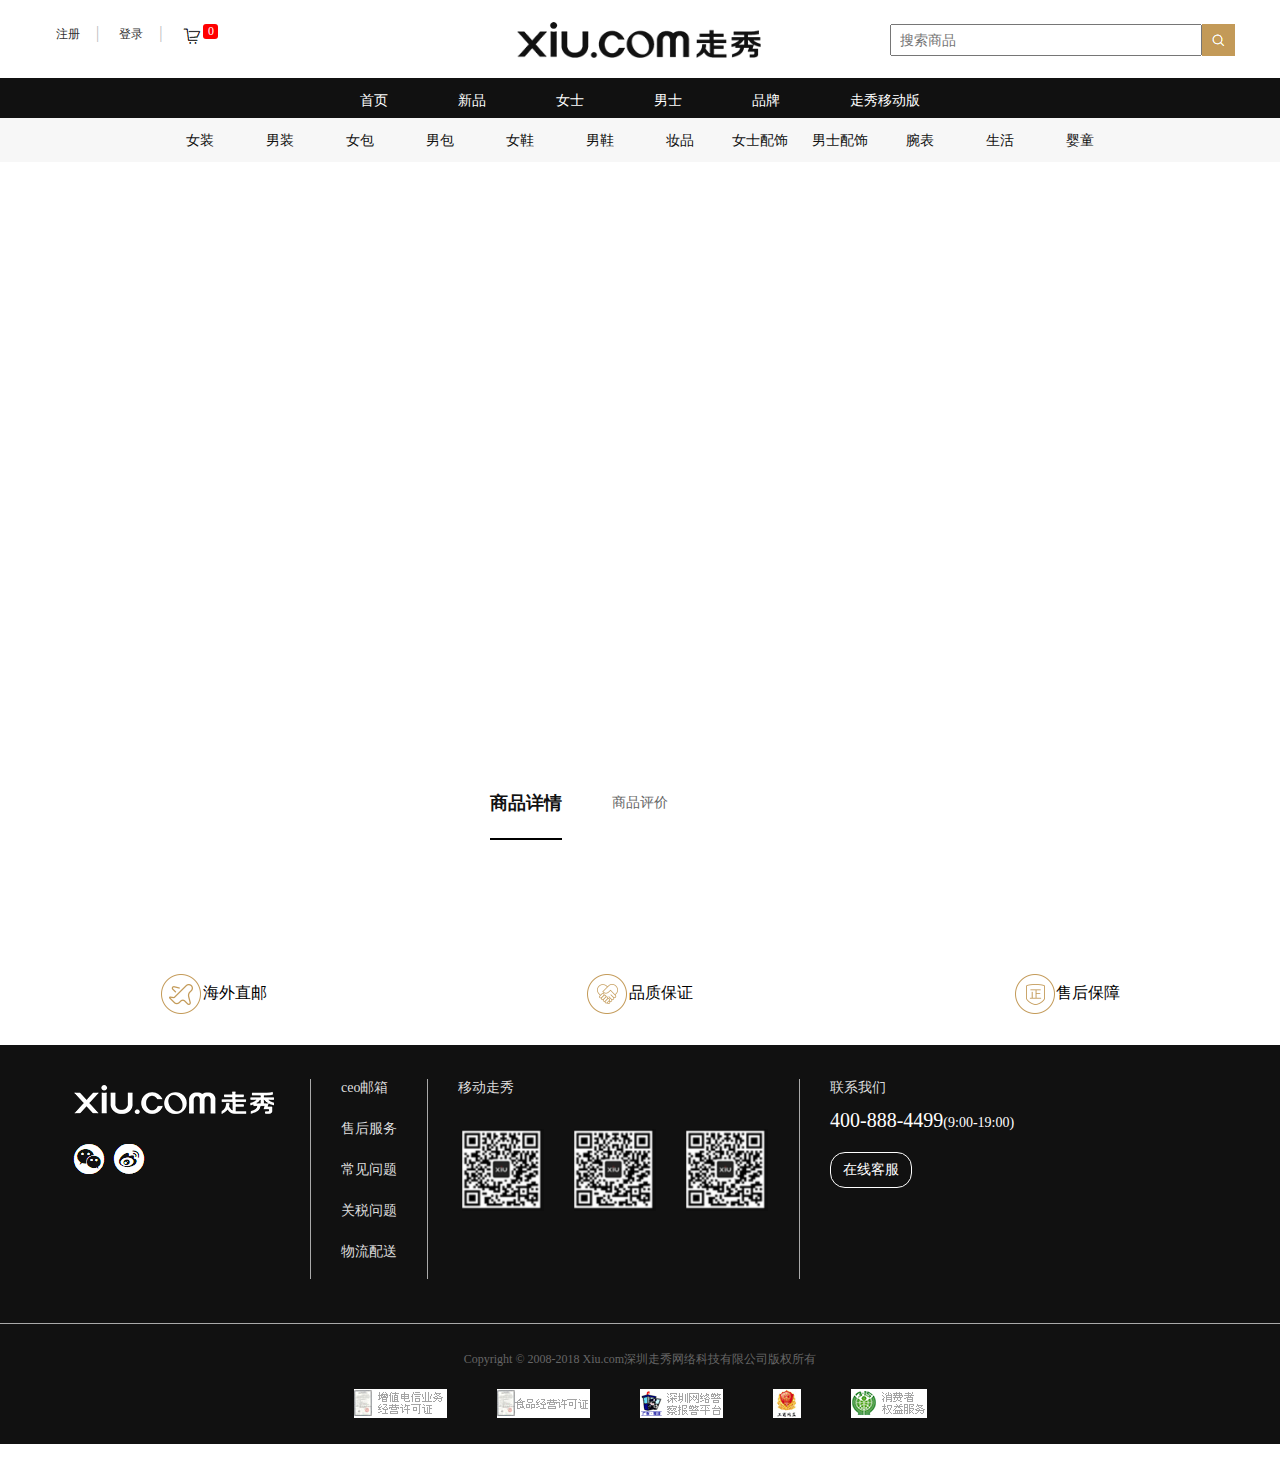
<file: detail.html>
<!DOCTYPE html>
<html lang="en">

<head>
    <meta charset="UTF-8">
    <meta name="viewport" content="width=device-width, initial-scale=1.0">
    <meta http-equiv="X-UA-Compatible" content="ie=edge">
    <title>Document</title>
    <script type="text/javascript" src="js/Ajax.js"></script>
    <script type="text/javascript" src="js/Cart.js"></script>
    <script type="text/javascript" src="js/lazyload.js"></script>
    <style type="text/css">
        main {
            padding-top: 20px;
            width: 1200px;
            height: auto;
            padding-left: 50px;
        }

        #left {
            width: 500px;
            height: 500px;
            float: left;
            background: #fff;
            position: relative;
        }

        #left p {
            font-size: 14px;
            color: #333;
            font-weight: 400;
            margin-bottom: 10px;
        }

        #left p span {
            color: #c4cadb;
            padding: 0 5px;
        }

        #container {
            width: 400px;
            height: 400px;
            position: relative;
            overflow: hidden;
        }

        #frame {
            width: 100px;
            height: 100px;
            position: absolute;
            background: rgba(0, 0, 0, 0.4);
            display: none;
            cursor: move;
        }

        #container img {
            width: 100%;
            height: 100%;
            border: 0;
            float: left;
        }

        #expand {
            margin-top: 25px;
            width: 400px;
            height: 400px;
            position: absolute;
            left: 410px;
            top: 0;
            float: left;
            overflow: hidden;
            margin-left: 20px;
            display: none;
        }

        #expand img {
            width: 1600px;
            height: 1600px;
            position: absolute;
            border: none;
        }

        #small {
            clear: both;
            padding-top:10px;
        }

        #small img {
            width: 60px;
            height: 60px;
            float: left;
            border: 0;
            margin-right: 16px;
        }

        #small span {
            width: 10px;
            height: 40px;
            background: #fff;
            color: #fff;
            float: left;
            text-align: center;
            line-height: 40px;
            margin-top: 10px;
            cursor: pointer;
            font-size: 20px;
            margin-right: 40px;
            margin-left: 0px;
        }

        #right {
            width: 600px;
            overflow: hidden;
            float: left;
            background: #fff;
        }

        #right p:nth-child(1) {
            color: #111;
            font-weight: 500;
            font-size: 16px;
            overflow: hidden;
            white-space: nowrap;
            word-break: keep-all;
            text-overflow: ellipsis;
        }

        #right p:nth-child(2) {
            font-size: 14px;
            color: #646464;
            line-height: 20px;
            border-bottom: 1px solid #d3d3d3;
            cursor: pointer;
            padding-bottom: 10px;
            padding-top: 20px;
        }

        #right p:nth-child(3) {
            padding-top: 20px;
            padding-bottom: 10px;
            font-size: 22px;
            color: #111;
        }

        #right p:nth-child(4) {
            font-size: 14px;
            color: #111;
            padding-top: 10px;
            padding-bottom: 10px;
            font-weight: 700;
            line-height: 1.5;
        }

        #right p:nth-child(4) span {
            margin-left: 45px;
            color: #c39a58;
            font-weight: 400;
        }

        #right p:nth-child(5) {
            font-size: 14px;
            color: #111;
            padding-top: 10px;
            padding-bottom: 10px;
            font-weight: 700;
        }

        #right p:nth-child(5) span {
            margin-left: 50px;
            color: #333;
            font-weight: 400;
        }

        #right p:nth-child(6) {
            font-size: 14px;
            color: #111;
            padding-top: 10px;
            padding-bottom: 10px;
            font-weight: 700;
        }

        #right p:nth-child(6) span {
            font-weight: normal;
            margin-left: 50px;
            padding: 6px 8px;
            margin-bottom: 12px;
            margin-right: 16px;
            text-align: center;
            border: 1px solid #c0c4cc;
            color: #111;
            cursor: pointer;
            min-width: 44px;
            overflow: hidden;
        }

        #right p:nth-child(7) {
            font-size: 14px;
            color: #111;
            padding-top: 10px;
            padding-bottom: 10px;
            font-weight: 700;
        }

        #right p:nth-child(7) span {
            font-weight: normal;
            margin-left: 50px;
            padding: 6px 8px;
            margin-bottom: 12px;
            margin-right: 16px;
            text-align: center;
            border: 1px solid #c0c4cc;
            color: #111;
            cursor: pointer;
            min-width: 44px;
            overflow: hidden;
        }

        #right p:nth-child(8) {
            font-size: 14px;
            color: #111;
            padding-top: 10px;
            padding-bottom: 10px;
            font-weight: 700;
        }

        #right p:nth-child(8) span {
            display: inline-block;
            height: 38px;
            text-align: center;
            line-height: 38px;
            margin-left: 20px;
            font-weight: 400;
            width: 32px;
            background-color: #f7f7f7;
            color: #c0c4cc;
            cursor: pointer;
            font-size: 13px;
            border: 1px solid #dcdfe6;
            border-right: 0;
        }

        #right p:nth-child(8) input {
            outline: none;
            width: 50px;
            padding-left: 10px;
            padding-right: 10px;
            text-align: center;
            border: 1px solid #dcdfe6;
            box-sizing: border-box;
            color: #606266;
            display: inline-block;
            font-size: inherit;
            height: 40px;
        }

        #right p:nth-child(8) span:nth-last-child(1) {
            margin-left: 0;
            border-left: 0;
            border-right: 1px solid #dcdfe6;
        }

        #right p:nth-child(9) {
            font-size: 14px;
            color: #333;
            padding-top: 20px;
            padding-bottom: 20px;
        }

        #right p:nth-child(10) {
            font-size: 14px;
        }

        #right p:nth-child(10) span:nth-child(1) {
            display: inline-block;
            margin-right: 20px;
            padding: 0;
            width: 200px;
            height: 50px;
            line-height: 50px;
            border: none;
            background: #111;
            color: #fff;
            text-align: center;
        }

        #right p:nth-child(10) span:nth-child(2) {
            display: inline-block;
            padding: 0;
            width: 200px;
            height: 50px;
            line-height: 50px;
            border: none;
            background: #c39a58;
            color: #fff;
            text-align: center;
        }

        #right p:nth-child(11) {
            font-size: 14px;
            padding-top: 30px;
            color: #c39a58;
            padding-bottom: 30px;
        }

        #right p:nth-child(11) span {
            color: #333;
        }

        section {
            width: 1200px;
            height: auto;
            clear: both;
            padding-top: 100px;
            margin: 0 auto;
        }

        section>ul {
            width: 300px;
            height: 40px;
            margin: 0 auto;
            padding-bottom:50px; 
        }

        section>ul>li {
            float: left;
            box-sizing: border-box;
            font-size: 14px;
            padding-bottom: 15px;
            color: #666;
            cursor: pointer;
            line-height: 40px;
            margin-right: 50px;
        }

        section>ul>li:nth-child(1) {
            font-size: 18px;
            color: #111;
            font-weight: 700;
            border-bottom: 2px solid #000;
        }
        .title{
            font-size: 16px;
            color: #c39a58;
            font-weight: 500;
        }
        .tip{
            margin-top: 50px;
            font-size: 14px;
            line-height: 25px;
            color: #111;
        }
        .detail-img{
            margin:0 auto;
            padding-top:50px;
            width:750px;
        }
        .detail-img img{
            width:750px;
            height: 1000px;
        }
        #names,#ca{
            display: inline-block;
        }
    </style>
    <script type="text/javascript">
        function hgroupevent() {
            var _hgroup = document.getElementsByTagName("hgroup")[0];
            for (let i = 0; i < 12; i++) {
                _hgroup.children[0].children[i].children[0].onmouseover = function () {
                    _hgroup.children[0].children[i].children[0].style.cssText =
                        "border-left: 1px solid #d7d7d7;border-right: 1px solid #d7d7d7;"
                    _hgroup.children[0].children[i].children[0].children[1].style.opacity = 1;
                    _hgroup.children[0].children[i].children[0].children[0].style.display = "block";
                }
                _hgroup.children[0].children[i].children[0].onmouseout = function () {
                    _hgroup.children[0].children[i].children[0].style.cssText = "border:none;"
                    _hgroup.children[0].children[i].children[0].children[1].style.opacity = 0;
                    _hgroup.children[0].children[i].children[0].children[0].style.display = "none";
                }
            }
        }

        function identify() {
            let _url = window.location.href;
            let _id;
            if (/\bid=\d+\b/g.test(_url)) {
                let _ajax = new Ajax();
                _id = _url.match(/\bid=\d+\b/g)[0].replace(/id=/g, "");
            }
            return _id;
        }
        function iden() {
            let _urls = window.location.href;
            let _ids1;
            if (/\bnames=\w+/g.test(_urls)) {
                _ids1 = _urls.match(/\bnames=\w+/g)[0].replace(/names=/g, "");
            }
            return _ids1;
        }
        let _ids=iden();
        function ids(){
            let _names=document.getElementById("names");
            let _nav=document.getElementsByTagName("nav")[0].children[0];
            let _carts=document.getElementById("ca");
            console.log(_nav);
            if(Boolean(_ids)&&_ids!==undefined){
            _names.children[0].innerHTML="";
            _names.children[1].innerHTML="";
            _names.children[0].innerHTML+='欢迎您，'+_ids+'';
            _names.children[1].innerHTML+='退出';
            _nav.children[0].innerHTML="";
            _nav.children[1].innerHTML="";
            _nav.children[0].innerHTML='<a href="index.html?'+_ids+'">首页</a>';
            _nav.children[1].innerHTML='<a href="shop.html?'+_ids+'">新品</a>';
            _carts.innerHTML='<a href="cart.html?'+_ids+'" >'+
                             '<img src="images/cartlogo.png">'+
                            '<i>0</i>'+
                            '</a>';
            }else{
            _names.children[0].innerHTML="";
            _names.children[1].innerHTML="";
            _names.children[0].innerHTML+='注册';
            _names.children[1].innerHTML+='登录';
            _nav.children[0].innerHTML="";
            _nav.children[1].innerHTML="";
            _nav.children[0].innerHTML='<a href="index.html">首页</a>';
            _nav.children[1].innerHTML='<a href="shop.html">新品</a>';
            _carts.innerHTML='<a href="cart.html" >'+
                             '<img src="images/cartlogo.png">'+
                            '<i>0</i>'+
                            '</a>';
            }
        }
        function render(_product) {
            var _span = "";
            var _size = _product[0].size;
            while (_size.indexOf("|") >= 0) {
                _size = _size.replace("|", ",");
            }
            // var _size=_product[0].size.replace("|",",");
            // console.log(_size);
            var arr = _size.split(",");
            // console.log(arr);
            let _h = '走秀首页' + '<span>></span>' + _product[0].sort + '<span>></span>' + _product[0].name + '';
            let _c = '<img src="images/logo.jpg" data-src="' + _product[0].image01 + '" alt="">' +
                '<span id="frame"></span>';
            let _e = '<img src="images/logo.jpg" data-src="' + _product[0].image01 + '" alt="">';
            let _s = '<span></span>' +
                '<img src="images/logo.jpg" data-src="' + _product[0].image01 + '">' +
                '<img src="images/logo.jpg" data-src="' + _product[0].image02 + '">' +
                '<img src="images/logo.jpg" data-src="' + _product[0].image03 + '">' +
                '<img src="images/logo.jpg" data-src="' + _product[0].image04 + '">' +
                '<span></span>';
            let _R = '<p>' + _product[0].name + '</p>' +
                '<p>品牌：' + _product[0].brand + '</p>' +
                '<p>￥' + _product[0].price + '</p>' +
                '<p>发货地：<span>香港&nbsp;&nbsp;&nbsp;&nbsp;&nbsp;&nbsp;预计7-14个工作日送达</span></p>' +
                '<p>税费：<span>商家承担</span></p>' +
                '<p>颜色：<span>' + _product[0].color + '</span></p>' +
                '<p id="size">尺码：</p>' +
                '<p>购买数量：<span>-</span><input type="text" value="1"><span>+</span></p>' +
                '<p><img src="images/r1.png" style="margin-right:5px;">由提供<img src="images/r2.png" style="margin-left: 20px;margin-right:5px;">由走秀网提供售后服务</p>' +
                '<p><span>立即购买</span><span>加入购物车</span></p>' +
                '<p>电话订购：400-888-4499<span>(9:00~19:00)</span></p>' +
                '<p><img src="images/r3.png"></p>';
            document.getElementById("container").innerHTML = _c;
            document.getElementById("expand").innerHTML = _e;
            document.getElementById("small").innerHTML = _s;
            document.getElementById("left").children[0].innerHTML = _h;
            document.getElementById("right").innerHTML = _R;
            for (let i = 0; i < arr.length; i++) {
                _span += '<span>' + arr[i] + '</span>';
            }
            document.getElementById("size").innerHTML = "尺码：";
            document.getElementById("size").innerHTML += _span;
            var _introduce=document.getElementById("introduce");
            var _detail=document.getElementById("details");
            _int='<div class="tip">'+
                '<div class="title">消费者购前须知：</div>'+
                '尊敬的顾客，您在走秀网购买的境外发货商品，等同于您在境外购买，请在购买前仔细阅读全部内容，并对自身风险承担作出客观判断。'+
                '<br>1. 海外商品无中文简体标签，如需了解中文信息，请联系客服。'+
                '<br>2. 海外商品适用的关于品质、安全、健康、卫生、环保、标识等标准与我国大陆相关标准可能有所不同，在使用过程中由此可能产生的危害、损失或其他风险，走秀网不承担责任。'+
                '<br>3. 进口税海关收取，抽税告知：'+
                '<br>“根据跨境电子商务零售进口税收政策，个人单笔交易限值人民币5000元，个人年度交易限值人民币26000元。在限值以内进口的跨境电子商务零售进口商品，关税税率暂设为0%；进口环节增值税、消费税按法定应纳税额的70%征收。'+
                '<br>计算规则：税费 = 购买单价 × 件数 × 跨境电商综合税率'+
                '<br>跨境电商综合税率 =（消费税率 + 增值税率）/（1 - 消费税率）× 70%”'+
                '<br>4. 海外购买商品仅限个人自用，不得再次销售。'+
                '<br>5. 海外商家不定期更换包装，走秀网尽力准确展示商品最新包装，如有不符，以收到实物为主。'+
                '<br>6. 所有的商品图片均为专业摄影师拍摄，经后期修制与色彩调整，尽量与实际商品保持一致，但由于灯光、显示器色彩偏差，个人对颜色理解不同等因素，实物与图片出现一定程度色差实属难免，商品颜色请以实际商品为准，此类问题不属于商品质量问题。'+
                '<br>7. 在您收到货时有任何问题请第一时间联系客服解决，对支持七天无理由退货且未拆封、未使用、不影响二次销售的商品，可享受7天无理由退换货。'+
                '<br>8. 确认收货之日7天（含）内，如有质量问题、实物与图文描述不符或缺发，可申请退货。'+
                '</div>'+
                '<div class="detail-img">'+
                    '<img multi="1" src="images/logo.jpg" data-src="' + _product[0].image01 + '" lazy="loaded">'+
                    '<img multi="1" src="images/logo.jpg" data-src="' + _product[0].image02 + '" lazy="loaded">'+
                    '<img multi="1" src="images/logo.jpg" data-src="' + _product[0].image03 + '" lazy="loaded">'+
                    '<img multi="1" src="images/logo.jpg" data-src="' + _product[0].image04 + '" lazy="loaded">'+
                    '</div>'+
                    '<div class="tip"><div class="title">发票说明:</div>'+
            '1. 若您购买的是【国内发货】商品，商家有义务按照买家实际支付现金，开具正规发票，相关税收应按国家相关规定由商家自行承担。'+
            '<br>2. 若您购买的是【海外直邮】、【海外发货】或【国内保税仓发货】商品，商家均为海外商家，暂时无法按照国内法律规定提供购物发票。'+
            '</div>'+
            '<div class="tip"><div class="title">价格说明:</div>'+
            '走秀价：指商家在走秀网开放平台销售商品时的售价。'+
            '<br>限时抢购价、特卖价：指商家在促销活动中的售价。'+
            '<br>划线价：商品的参考价,并非原价,该价格可能是品牌专柜价、商品吊牌价或由品牌供应商提供的零售价或商品在走秀网平台曾经展示的走秀价。'+
            '</div>';
            _int1='';
            _introduce.children[0].onclick=function(){
                this.style.cssText="font-size: 18px;color: #111;font-weight: 700;border-bottom: 2px solid #000;";
                this.parentNode.children[1].style.cssText="font-size: 14px;color: #666;font-weight: 400;border-bottom:0;";
                _detail.innerHTML=_int;
                Echo.init({
                offset: 0,
                throttle: 0
            });
            }
            _introduce.children[1].onclick=function(){
                this.style.cssText="font-size: 18px;color: #111;font-weight: 700;border-bottom: 2px solid #000;";
                this.parentNode.children[0].style.cssText="font-size: 14px;color: #666;font-weight: 400;border-bottom:0;";
                _detail.innerHTML=_int1;
            }
            _detail.innerHTML=_int;
            Echo.init({
                offset: 0,
                throttle: 0
            });
        }

        function read(resolve, reject) {
            let _ajax = new Ajax();
            let _id = identify();
            if (_id) {
                _ajax.request({
                    url: "api/filter.php",
                    data: {
                        id: _id
                    },
                    success: function (_date) {
                        _date = window.eval("(" + _date + ")");
                        render(_date.list);
                        resolve();
                    }
                })
            }
        }

        function event() {
            var _small = document.getElementById("small");
            var _container = document.getElementById("container");
            var _expand = document.getElementById("expand");
            var _frame = document.getElementById("frame");
            var _L = document.getElementById("left");
            _container.onmouseover = function () {
                _frame.style.display = "block";
                _expand.style.display = "block";
            }
            _container.onmouseout = function () {
                _frame.style.display = "none";
                _expand.style.display = "none";
            }
            _container.onmousemove = function (e) {
                e = e || window.event;
                var _left = e.pageX - _frame.clientWidth / 2 - _L.offsetLeft;
                var _top = e.pageY - _frame.clientHeight / 2 - 210;
                var _w = this.clientWidth - _frame.clientWidth;
                var _h = this.clientHeight - _frame.clientHeight;
                _frame.style.left = (_left <= 0 ? 0 : (_left >= _w ? _w : _left)) + "px";
                _frame.style.top = (_top <= 0 ? 0 : (_top >= _h ? _h : _top)) + "px";
                var _expand = document.getElementById("expand");
                _expand.children[0].style.left = -_frame.offsetLeft * 4 + "px";
                _expand.children[0].style.top = -_frame.offsetTop * 4 + "px";
            }
            for (let i = 1; i < 5; i++) {
                _small.children[i].onmouseover = function () {
                    let _src = this.src.replace("-/\d{1}/g", "-" + i);
                    _small.parentNode.children[1].children[0].src = _src;
                    _small.parentNode.children[2].children[0].src = _src;
                }
            }
            _small.children[0].onclick = function () {
                var _img = _small.parentNode.children[0].children[0];
                var a = _img.src.replace(/\D/g, "");
                var n = Number(a[a.length - 1]);
                if (n == 1) {
                    _small.parentNode.children[0].children[0].src = _small.children[0].parentNode.parentNode
                        .children[0].children[0].src.replace("-/\d{1}/g", "-" + 4);
                    console.log(_small.children[0].parentNode.parentNode.children[0].children[0].src.replace(
                        "-/\d{1}/g", "-" + n + 3));
                    _small.parentNode.children[1].children[0].src = _img.src.replace("-/\d{1}/g", "-" + 4);
                } else {
                    _small.parentNode.children[0].children[0].src = _img.src.replace("-/\d{1}/g", "-" + (n - 1));
                    _small.parentNode.children[1].children[0].src = _img.src.replace("-/\d{1}/g", "-" + (n - 1));
                }
            }
            _small.children[5].onclick = function () {
                var _img = _small.parentNode.children[0].children[0];
                var a = _img.src.replace(/\D/g, "");
                var n = Number(a[a.length - 1]);
                if (n == 4) {
                    _small.parentNode.children[0].children[0].src = _img.src.replace("-/\d{1}/g", "-" + 1);
                    _small.parentNode.children[1].children[0].src = _img.src.replace("-/\d{1}/g", "-" + 1);
                } else {
                    _small.parentNode.children[0].children[0].src = _img.src.replace("-/\d{1}/g", "-" + (n + 1));
                    _small.parentNode.children[1].children[0].src = _img.src.replace("-/\d{1}/g", "-" + (n + 1));
                }
            }
            let _product = document.getElementById("right");
            _product.children[7].children[1].parentNode.children[0].onclick = function () {
                if (Number(_product.children[7].children[1].value) > 1) {
                    _product.children[7].children[1].value = _product.children[7].children[1].value - 1;
                }
            }
            _product.children[7].children[2].onclick = function () {
                _product.children[7].children[1].value = Number(_product.children[7].children[1].value) + 1;
            }

            function join(n) {
                _join = _product.children[9].children[1];
                _join.onclick = function () {
                    if (_product.children[5].children[0].selected) {
                        let _id = identify();
                        if (_id) {
                            let _cart = new Cart();
                            let _comment = '';
                            let _container = this.parentNode.parentNode;
                            console.log(this);
                            _comment += _container.children[5].children[0].innerText + ",";
                            _comment += _container.children[6].children[n].innerText;
                            _cart.push(Number(_id), Number(_container.children[7].children[1].value), _comment);
                            main();
                        }
                    }
                }
            }
            _product.children[5].children[0].onclick = function () {
                if (this.selected) {
                    this.style.border = "1px solid #c0c4cc";
                    this.selected = 0;
                } else {
                    this.style.border = "1px solid #000";
                    this.selected = 1;
                }
            }
            for (let n = 0; n < _product.children[6].children.length; n++) {
                _product.children[6].children[n].onclick = function () {
                    for (let i = 0; i < _product.children[6].children.length; i++) {
                        if (n == i) {
                            _product.children[6].children[i].style.border = "1px solid #000";
                        } else {
                            _product.children[6].children[i].style.border = "1px solid #c0c4cc";
                        }
                    }
                    join(n);
                }
            }

        }

        function main() {
            ids();
            hgroupevent();
            new Promise(read).then(event);
            let _cart = new Summary();
            document.getElementById("ca").children[0].children[1].innerText = Number(_cart.sum());
        }
        window.onload = main;
    </script>
    <link rel="stylesheet" href="css/public.css">
</head>

<body>
    <header>
        <div id="top1">
                <div class="top-left">
                        <div id="names">
                        <a href="registe.html">登录</a>|
                        <a href="login.html">注册</a>|
                        </div>
                        <div id="ca">
                        <a href="cart.html">
                            <img src="images/cartlogo.png">
                            <i>0</i>
                        </a>
                        </div>
                    </div>
            <div class="top-right"><input type="text" placeholder="搜索商品"><input type="submit" value=""></div>
        </div>
    </header>
    <nav>
        <ul class="nav">
            <li><a href="index.html">首页</a></li>
            <li><a href="shop.html">新品</a></li>
            <li><a href="#">女士</a></li>
            <li><a href="#">男士</a></li>
            <li><a href="#">品牌</a></li>
            <li><a href="#">走秀移动版</a></li>
        </ul>
    </nav>
    <hgroup>
        <div class="hgroup-list">
            <div class="list1">
                <div>女装
                    <div class="list1-1">
                        <ul>
                            <li>上装</li>
                            <li><a href="#">T恤</a>
                                <a href="#">吊带/背心</a>
                                <a href="#">雪纺衫</a>
                                <a href="#">上衣</a>
                                <a href="#">露肩衫</a>
                                <a href="#">POLO衫</a>
                                <a href="#">卫衣</a>
                                <a href="#">衬衫</a>
                                <a href="#">毛衣/针织衫</a>
                                <a href="#">羊绒衫</a>
                                <a href="#">皮衣</a>
                                <a href="#">皮草</a>
                                <a href="#">大衣</a>
                                <a href="#">风衣</a>
                                <a href="#">羽绒服</a>
                                <a href="#">棉服</a>
                                <a href="#">西装</a>
                                <a href="#">马甲</a>
                                <a href="#">牛仔外套</a>
                                <a href="#">棒球夹克</a>
                                <a href="#">外套</a>
                            </li>
                            <li>内衣/袜子</li>
                            <li><a href="#">文胸</a>
                                <a href="#">内衣套装</a>
                                <a href="#">打底内衣</a>
                                <a href="#">内裤</a>
                                <a href="#">塑身内衣</a>
                                <a href="#">袜子</a>
                                <a href="#">睡衣/居家服</a>
                            </li>
                            <li>裙装</li>
                            <li><a href="#">半身裙</a>
                                <a href="#">针织连衣裙</a>
                                <a href="#">沙滩裙</a>
                                <a href="#">连衣裙</a>
                            </li>
                            <li>套装</li>
                            <li><a href="#">正装套装</a>
                                <a href="#">休闲套装</a>
                            </li>
                            <li>下装</li>
                            <li><a href="#">牛仔裤</a>
                                <a href="#">短裤</a>
                                <a href="#">正装裤</a>
                                <a href="#">喇叭裤</a>
                                <a href="#">阔腿裤</a>
                                <a href="#">休闲裤</a>
                                <a href="#">针织运动裤</a>
                                <a href="#">皮裤</a>
                                <a href="#">打底裤</a>
                                <a href="#">连身裤</a>
                            </li>
                            <li>运动户外</li>
                            <li><a href="#">运动上装</a>
                                <a href="#">运动下装</a>
                                <a href="#">运动套装</a>
                                <a href="#">瑜伽服</a>
                                <a href="#">户外装/冲锋衣</a>
                                <a href="#">运动内衣</a>
                                <a href="#">泳衣</a>
                                <a href="#">沙滩装</a>
                                <a href="#">泳帽/泳镜</a>
                            </li>
                            <li>情侣/亲子装</li>
                            <li><a href="#">情侣T恤</a>
                                <a href="#">情侣衬衫</a>
                                <a href="#">情侣外套</a>
                                <a href="#">情侣套装</a>
                            </li>
                        </ul>
                    </div>
                    <div class="line"></div>
                </div>

            </div>
            <div class="list1">
                <div>男装<div class="list1-1">
                        <ul>
                            <li>上装</li>
                            <li><a href="#">T恤</a>
                                <a href="#">背心</a>
                                <a href="#">POLO衫</a>
                                <a href="#">卫衣</a>
                                <a href="#">衬衫</a>
                                <a href="#">夹克</a>
                                <a href="#">棒球夹克</a>
                                <a href="#">外套</a>
                                <a href="#">牛仔外套</a>
                                <a href="#">皮衣</a>
                                <a href="#">正装西服</a>
                                <a href="#">休闲西服</a>
                                <a href="#">风衣</a>
                                <a href="#">大衣</a>
                                <a href="#">马甲</a>
                                <a href="#">毛衣/针织衫</a>
                                <a href="#">羊绒衫</a>
                                <a href="#">羽绒服</a>
                                <a href="#">棉服</a>
                            </li>
                            <li>下装</li>
                            <li><a href="#">短裤</a>
                                <a href="#">沙滩裤</a>
                                <a href="#">牛仔裤</a>
                                <a href="#">休闲裤</a>
                                <a href="#">针织运动裤</a>
                                <a href="#">西裤</a>
                                <a href="#">皮裤</a>
                            </li>
                            <li>套装</li>
                            <li><a href="#">正装套装</a>
                                <a href="#">休闲套装</a>
                            </li>
                            <li>运动户外</li>
                            <li><a href="#">运动上装</a>
                                <a href="#">运动下装</a>
                                <a href="#">运动套装</a>
                                <a href="#">户外装/冲锋衣</a>
                                <a href="#">泳裤</a>
                                <a href="#">沙滩装</a>
                                <a href="#">泳帽/泳镜</a>
                            </li>
                            <li>内衣/袜子</li>
                            <li><a href="#">睡衣/家居服</a>
                                <a href="#">内裤</a>
                                <a href="#">袜子</a>
                            </li>
                        </ul>
                    </div>
                    <div class="line"></div>
                </div>

            </div>
            <div class="list1">
                <div>女包<div class="list1-1">
                        <ul>
                            <li>上装</li>
                            <li><a href="#">T恤</a>
                                <a href="#">吊带/背心</a>
                                <a href="#">雪纺衫</a>
                                <a href="#">上衣</a>
                                <a href="#">露肩衫</a>
                                <a href="#">POLO衫</a>
                                <a href="#">卫衣</a>
                                <a href="#">衬衫</a>
                                <a href="#">毛衣/针织衫</a>
                                <a href="#">羊绒衫</a>
                                <a href="#">皮衣</a>
                                <a href="#">皮草</a>
                                <a href="#">大衣</a>
                                <a href="#">风衣</a>
                                <a href="#">羽绒服</a>
                                <a href="#">棉服</a>
                                <a href="#">西装</a>
                                <a href="#">马甲</a>
                                <a href="#">牛仔外套</a>
                                <a href="#">棒球夹克</a>
                                <a href="#">外套</a>
                            </li>
                            <li>内衣/袜子</li>
                            <li><a href="#">文胸</a>
                                <a href="#">内衣套装</a>
                                <a href="#">打底内衣</a>
                                <a href="#">内裤</a>
                                <a href="#">塑身内衣</a>
                                <a href="#">袜子</a>
                                <a href="#">睡衣/居家服</a>
                            </li>
                            <li>裙装</li>
                            <li><a href="#">半身裙</a>
                                <a href="#">针织连衣裙</a>
                                <a href="#">沙滩裙</a>
                                <a href="#">连衣裙</a>
                            </li>
                            <li>套装</li>
                            <li><a href="#">正装套装</a>
                                <a href="#">休闲套装</a>
                            </li>
                            <li>下装</li>
                            <li><a href="#">牛仔裤</a>
                                <a href="#">短裤</a>
                                <a href="#">正装裤</a>
                                <a href="#">喇叭裤</a>
                                <a href="#">阔腿裤</a>
                                <a href="#">休闲裤</a>
                                <a href="#">针织运动裤</a>
                                <a href="#">皮裤</a>
                                <a href="#">打底裤</a>
                                <a href="#">连身裤</a>
                            </li>
                            <li>运动户外</li>
                            <li><a href="#">运动上装</a>
                                <a href="#">运动下装</a>
                                <a href="#">运动套装</a>
                                <a href="#">瑜伽服</a>
                                <a href="#">户外装/冲锋衣</a>
                                <a href="#">运动内衣</a>
                                <a href="#">泳衣</a>
                                <a href="#">沙滩装</a>
                                <a href="#">泳帽泳镜</a>
                            </li>
                            <li>情侣/亲子装</li>
                            <li><a href="#">情侣T恤</a>
                                <a href="#">情侣衬衫</a>
                                <a href="#">情侣外套</a>
                                <a href="#">情侣套装</a>
                            </li>
                        </ul>
                    </div>
                    <div class="line"></div>
                </div>

            </div>
            <div class="list1">
                <div>男包<div class="list1-1">
                        <ul>
                            <li>上装</li>
                            <li><a href="#">T恤</a>
                                <a href="#">吊带/背心</a>
                                <a href="#">雪纺衫</a>
                                <a href="#">上衣</a>
                                <a href="#">露肩衫</a>
                                <a href="#">POLO衫</a>
                                <a href="#">卫衣</a>
                                <a href="#">衬衫</a>
                                <a href="#">毛衣/针织衫</a>
                                <a href="#">羊绒衫</a>
                                <a href="#">皮衣</a>
                                <a href="#">皮草</a>
                                <a href="#">大衣</a>
                                <a href="#">风衣</a>
                                <a href="#">羽绒服</a>
                                <a href="#">棉服</a>
                                <a href="#">西装</a>
                                <a href="#">马甲</a>
                                <a href="#">牛仔外套</a>
                                <a href="#">棒球夹克</a>
                                <a href="#">外套</a>
                            </li>
                            <li>内衣/袜子</li>
                            <li><a href="#">文胸</a>
                                <a href="#">内衣套装</a>
                                <a href="#">打底内衣</a>
                                <a href="#">内裤</a>
                                <a href="#">塑身内衣</a>
                                <a href="#">袜子</a>
                                <a href="#">睡衣/居家服</a>
                            </li>
                            <li>裙装</li>
                            <li><a href="#">半身裙</a>
                                <a href="#">针织连衣裙</a>
                                <a href="#">沙滩裙</a>
                                <a href="#">连衣裙</a>
                            </li>
                            <li>套装</li>
                            <li><a href="#">正装套装</a>
                                <a href="#">休闲套装</a>
                            </li>
                            <li>下装</li>
                            <li><a href="#">牛仔裤</a>
                                <a href="#">短裤</a>
                                <a href="#">正装裤</a>
                                <a href="#">喇叭裤</a>
                                <a href="#">阔腿裤</a>
                                <a href="#">休闲裤</a>
                                <a href="#">针织运动裤</a>
                                <a href="#">皮裤</a>
                                <a href="#">打底裤</a>
                                <a href="#">连身裤</a>
                            </li>
                            <li>运动户外</li>
                            <li><a href="#">运动上装</a>
                                <a href="#">运动下装</a>
                                <a href="#">运动套装</a>
                                <a href="#">瑜伽服</a>
                                <a href="#">户外装/冲锋衣</a>
                                <a href="#">运动内衣</a>
                                <a href="#">泳衣</a>
                                <a href="#">沙滩装</a>
                                <a href="#">泳帽泳镜</a>
                            </li>
                            <li>情侣/亲子装</li>
                            <li><a href="#">情侣T恤</a>
                                <a href="#">情侣衬衫</a>
                                <a href="#">情侣外套</a>
                                <a href="#">情侣套装</a>
                            </li>
                        </ul>
                    </div>
                    <div class="line"></div>
                </div>


            </div>
            <div class="list1">
                <div>女鞋<div class="list1-1">
                        <ul>
                            <li>上装</li>
                            <li><a href="#">T恤</a>
                                <a href="#">吊带/背心</a>
                                <a href="#">雪纺衫</a>
                                <a href="#">上衣</a>
                                <a href="#">露肩衫</a>
                                <a href="#">POLO衫</a>
                                <a href="#">卫衣</a>
                                <a href="#">衬衫</a>
                                <a href="#">毛衣/针织衫</a>
                                <a href="#">羊绒衫</a>
                                <a href="#">皮衣</a>
                                <a href="#">皮草</a>
                                <a href="#">大衣</a>
                                <a href="#">风衣</a>
                                <a href="#">羽绒服</a>
                                <a href="#">棉服</a>
                                <a href="#">西装</a>
                                <a href="#">马甲</a>
                                <a href="#">牛仔外套</a>
                                <a href="#">棒球夹克</a>
                                <a href="#">外套</a>
                            </li>
                            <li>内衣/袜子</li>
                            <li><a href="#">文胸</a>
                                <a href="#">内衣套装</a>
                                <a href="#">打底内衣</a>
                                <a href="#">内裤</a>
                                <a href="#">塑身内衣</a>
                                <a href="#">袜子</a>
                                <a href="#">睡衣/居家服</a>
                            </li>
                            <li>裙装</li>
                            <li><a href="#">半身裙</a>
                                <a href="#">针织连衣裙</a>
                                <a href="#">沙滩裙</a>
                                <a href="#">连衣裙</a>
                            </li>
                            <li>套装</li>
                            <li><a href="#">正装套装</a>
                                <a href="#">休闲套装</a>
                            </li>
                            <li>下装</li>
                            <li><a href="#">牛仔裤</a>
                                <a href="#">短裤</a>
                                <a href="#">正装裤</a>
                                <a href="#">喇叭裤</a>
                                <a href="#">阔腿裤</a>
                                <a href="#">休闲裤</a>
                                <a href="#">针织运动裤</a>
                                <a href="#">皮裤</a>
                                <a href="#">打底裤</a>
                                <a href="#">连身裤</a>
                            </li>
                            <li>运动户外</li>
                            <li><a href="#">运动上装</a>
                                <a href="#">运动下装</a>
                                <a href="#">运动套装</a>
                                <a href="#">瑜伽服</a>
                                <a href="#">户外装/冲锋衣</a>
                                <a href="#">运动内衣</a>
                                <a href="#">泳衣</a>
                                <a href="#">沙滩装</a>
                                <a href="#">泳帽泳镜</a>
                            </li>
                            <li>情侣/亲子装</li>
                            <li><a href="#">情侣T恤</a>
                                <a href="#">情侣衬衫</a>
                                <a href="#">情侣外套</a>
                                <a href="#">情侣套装</a>
                            </li>
                        </ul>
                    </div>
                    <div class="line"></div>
                </div>


            </div>
            <div class="list1">
                <div>男鞋<div class="list1-1">
                        <ul>
                            <li>上装</li>
                            <li><a href="#">T恤</a>
                                <a href="#">吊带/背心</a>
                                <a href="#">雪纺衫</a>
                                <a href="#">上衣</a>
                                <a href="#">露肩衫</a>
                                <a href="#">POLO衫</a>
                                <a href="#">卫衣</a>
                                <a href="#">衬衫</a>
                                <a href="#">毛衣/针织衫</a>
                                <a href="#">羊绒衫</a>
                                <a href="#">皮衣</a>
                                <a href="#">皮草</a>
                                <a href="#">大衣</a>
                                <a href="#">风衣</a>
                                <a href="#">羽绒服</a>
                                <a href="#">棉服</a>
                                <a href="#">西装</a>
                                <a href="#">马甲</a>
                                <a href="#">牛仔外套</a>
                                <a href="#">棒球夹克</a>
                                <a href="#">外套</a>
                            </li>
                            <li>内衣/袜子</li>
                            <li><a href="#">文胸</a>
                                <a href="#">内衣套装</a>
                                <a href="#">打底内衣</a>
                                <a href="#">内裤</a>
                                <a href="#">塑身内衣</a>
                                <a href="#">袜子</a>
                                <a href="#">睡衣/居家服</a>
                            </li>
                            <li>裙装</li>
                            <li><a href="#">半身裙</a>
                                <a href="#">针织连衣裙</a>
                                <a href="#">沙滩裙</a>
                                <a href="#">连衣裙</a>
                            </li>
                            <li>套装</li>
                            <li><a href="#">正装套装</a>
                                <a href="#">休闲套装</a>
                            </li>
                            <li>下装</li>
                            <li><a href="#">牛仔裤</a>
                                <a href="#">短裤</a>
                                <a href="#">正装裤</a>
                                <a href="#">喇叭裤</a>
                                <a href="#">阔腿裤</a>
                                <a href="#">休闲裤</a>
                                <a href="#">针织运动裤</a>
                                <a href="#">皮裤</a>
                                <a href="#">打底裤</a>
                                <a href="#">连身裤</a>
                            </li>
                            <li>运动户外</li>
                            <li><a href="#">运动上装</a>
                                <a href="#">运动下装</a>
                                <a href="#">运动套装</a>
                                <a href="#">瑜伽服</a>
                                <a href="#">户外装/冲锋衣</a>
                                <a href="#">运动内衣</a>
                                <a href="#">泳衣</a>
                                <a href="#">沙滩装</a>
                                <a href="#">泳帽泳镜</a>
                            </li>
                            <li>情侣/亲子装</li>
                            <li><a href="#">情侣T恤</a>
                                <a href="#">情侣衬衫</a>
                                <a href="#">情侣外套</a>
                                <a href="#">情侣套装</a>
                            </li>
                        </ul>
                    </div>
                    <div class="line"></div>
                </div>


            </div>
            <div class="list1">
                <div>妆品<div class="list1-1">
                        <ul>
                            <li>上装</li>
                            <li><a href="#">T恤</a>
                                <a href="#">吊带/背心</a>
                                <a href="#">雪纺衫</a>
                                <a href="#">上衣</a>
                                <a href="#">露肩衫</a>
                                <a href="#">POLO衫</a>
                                <a href="#">卫衣</a>
                                <a href="#">衬衫</a>
                                <a href="#">毛衣/针织衫</a>
                                <a href="#">羊绒衫</a>
                                <a href="#">皮衣</a>
                                <a href="#">皮草</a>
                                <a href="#">大衣</a>
                                <a href="#">风衣</a>
                                <a href="#">羽绒服</a>
                                <a href="#">棉服</a>
                                <a href="#">西装</a>
                                <a href="#">马甲</a>
                                <a href="#">牛仔外套</a>
                                <a href="#">棒球夹克</a>
                                <a href="#">外套</a>
                            </li>
                            <li>内衣/袜子</li>
                            <li><a href="#">文胸</a>
                                <a href="#">内衣套装</a>
                                <a href="#">打底内衣</a>
                                <a href="#">内裤</a>
                                <a href="#">塑身内衣</a>
                                <a href="#">袜子</a>
                                <a href="#">睡衣/居家服</a>
                            </li>
                            <li>裙装</li>
                            <li><a href="#">半身裙</a>
                                <a href="#">针织连衣裙</a>
                                <a href="#">沙滩裙</a>
                                <a href="#">连衣裙</a>
                            </li>
                            <li>套装</li>
                            <li><a href="#">正装套装</a>
                                <a href="#">休闲套装</a>
                            </li>
                            <li>下装</li>
                            <li><a href="#">牛仔裤</a>
                                <a href="#">短裤</a>
                                <a href="#">正装裤</a>
                                <a href="#">喇叭裤</a>
                                <a href="#">阔腿裤</a>
                                <a href="#">休闲裤</a>
                                <a href="#">针织运动裤</a>
                                <a href="#">皮裤</a>
                                <a href="#">打底裤</a>
                                <a href="#">连身裤</a>
                            </li>
                            <li>运动户外</li>
                            <li><a href="#">运动上装</a>
                                <a href="#">运动下装</a>
                                <a href="#">运动套装</a>
                                <a href="#">瑜伽服</a>
                                <a href="#">户外装/冲锋衣</a>
                                <a href="#">运动内衣</a>
                                <a href="#">泳衣</a>
                                <a href="#">沙滩装</a>
                                <a href="#">泳帽泳镜</a>
                            </li>
                            <li>情侣/亲子装</li>
                            <li><a href="#">情侣T恤</a>
                                <a href="#">情侣衬衫</a>
                                <a href="#">情侣外套</a>
                                <a href="#">情侣套装</a>
                            </li>
                        </ul>
                    </div>
                    <div class="line"></div>
                </div>


            </div>
            <div class="list1">
                <div>女士配饰 <div class="list1-1">
                        <ul>
                            <li>上装</li>
                            <li><a href="#">T恤</a>
                                <a href="#">吊带/背心</a>
                                <a href="#">雪纺衫</a>
                                <a href="#">上衣</a>
                                <a href="#">露肩衫</a>
                                <a href="#">POLO衫</a>
                                <a href="#">卫衣</a>
                                <a href="#">衬衫</a>
                                <a href="#">毛衣/针织衫</a>
                                <a href="#">羊绒衫</a>
                                <a href="#">皮衣</a>
                                <a href="#">皮草</a>
                                <a href="#">大衣</a>
                                <a href="#">风衣</a>
                                <a href="#">羽绒服</a>
                                <a href="#">棉服</a>
                                <a href="#">西装</a>
                                <a href="#">马甲</a>
                                <a href="#">牛仔外套</a>
                                <a href="#">棒球夹克</a>
                                <a href="#">外套</a>
                            </li>
                            <li>内衣/袜子</li>
                            <li><a href="#">文胸</a>
                                <a href="#">内衣套装</a>
                                <a href="#">打底内衣</a>
                                <a href="#">内裤</a>
                                <a href="#">塑身内衣</a>
                                <a href="#">袜子</a>
                                <a href="#">睡衣/居家服</a>
                            </li>
                            <li>裙装</li>
                            <li><a href="#">半身裙</a>
                                <a href="#">针织连衣裙</a>
                                <a href="#">沙滩裙</a>
                                <a href="#">连衣裙</a>
                            </li>
                            <li>套装</li>
                            <li><a href="#">正装套装</a>
                                <a href="#">休闲套装</a>
                            </li>
                            <li>下装</li>
                            <li><a href="#">牛仔裤</a>
                                <a href="#">短裤</a>
                                <a href="#">正装裤</a>
                                <a href="#">喇叭裤</a>
                                <a href="#">阔腿裤</a>
                                <a href="#">休闲裤</a>
                                <a href="#">针织运动裤</a>
                                <a href="#">皮裤</a>
                                <a href="#">打底裤</a>
                                <a href="#">连身裤</a>
                            </li>
                            <li>运动户外</li>
                            <li><a href="#">运动上装</a>
                                <a href="#">运动下装</a>
                                <a href="#">运动套装</a>
                                <a href="#">瑜伽服</a>
                                <a href="#">户外装/冲锋衣</a>
                                <a href="#">运动内衣</a>
                                <a href="#">泳衣</a>
                                <a href="#">沙滩装</a>
                                <a href="#">泳帽泳镜</a>
                            </li>
                            <li>情侣/亲子装</li>
                            <li><a href="#">情侣T恤</a>
                                <a href="#">情侣衬衫</a>
                                <a href="#">情侣外套</a>
                                <a href="#">情侣套装</a>
                            </li>
                        </ul>
                    </div>
                    <div class="line"></div>
                </div>


            </div>
            <div class="list1">
                <div>男士配饰<div class="list1-1">
                        <ul>
                            <li>上装</li>
                            <li><a href="#">T恤</a>
                                <a href="#">吊带/背心</a>
                                <a href="#">雪纺衫</a>
                                <a href="#">上衣</a>
                                <a href="#">露肩衫</a>
                                <a href="#">POLO衫</a>
                                <a href="#">卫衣</a>
                                <a href="#">衬衫</a>
                                <a href="#">毛衣/针织衫</a>
                                <a href="#">羊绒衫</a>
                                <a href="#">皮衣</a>
                                <a href="#">皮草</a>
                                <a href="#">大衣</a>
                                <a href="#">风衣</a>
                                <a href="#">羽绒服</a>
                                <a href="#">棉服</a>
                                <a href="#">西装</a>
                                <a href="#">马甲</a>
                                <a href="#">牛仔外套</a>
                                <a href="#">棒球夹克</a>
                                <a href="#">外套</a>
                            </li>
                            <li>内衣/袜子</li>
                            <li><a href="#">文胸</a>
                                <a href="#">内衣套装</a>
                                <a href="#">打底内衣</a>
                                <a href="#">内裤</a>
                                <a href="#">塑身内衣</a>
                                <a href="#">袜子</a>
                                <a href="#">睡衣/居家服</a>
                            </li>
                            <li>裙装</li>
                            <li><a href="#">半身裙</a>
                                <a href="#">针织连衣裙</a>
                                <a href="#">沙滩裙</a>
                                <a href="#">连衣裙</a>
                            </li>
                            <li>套装</li>
                            <li><a href="#">正装套装</a>
                                <a href="#">休闲套装</a>
                            </li>
                            <li>下装</li>
                            <li><a href="#">牛仔裤</a>
                                <a href="#">短裤</a>
                                <a href="#">正装裤</a>
                                <a href="#">喇叭裤</a>
                                <a href="#">阔腿裤</a>
                                <a href="#">休闲裤</a>
                                <a href="#">针织运动裤</a>
                                <a href="#">皮裤</a>
                                <a href="#">打底裤</a>
                                <a href="#">连身裤</a>
                            </li>
                            <li>运动户外</li>
                            <li><a href="#">运动上装</a>
                                <a href="#">运动下装</a>
                                <a href="#">运动套装</a>
                                <a href="#">瑜伽服</a>
                                <a href="#">户外装/冲锋衣</a>
                                <a href="#">运动内衣</a>
                                <a href="#">泳衣</a>
                                <a href="#">沙滩装</a>
                                <a href="#">泳帽泳镜</a>
                            </li>
                            <li>情侣/亲子装</li>
                            <li><a href="#">情侣T恤</a>
                                <a href="#">情侣衬衫</a>
                                <a href="#">情侣外套</a>
                                <a href="#">情侣套装</a>
                            </li>
                        </ul>
                    </div>
                    <div class="line"></div>
                </div>


            </div>
            <div class="list1">
                <div>腕表<div class="list1-1">
                        <ul>
                            <li>上装</li>
                            <li><a href="#">T恤</a>
                                <a href="#">吊带/背心</a>
                                <a href="#">雪纺衫</a>
                                <a href="#">上衣</a>
                                <a href="#">露肩衫</a>
                                <a href="#">POLO衫</a>
                                <a href="#">卫衣</a>
                                <a href="#">衬衫</a>
                                <a href="#">毛衣/针织衫</a>
                                <a href="#">羊绒衫</a>
                                <a href="#">皮衣</a>
                                <a href="#">皮草</a>
                                <a href="#">大衣</a>
                                <a href="#">风衣</a>
                                <a href="#">羽绒服</a>
                                <a href="#">棉服</a>
                                <a href="#">西装</a>
                                <a href="#">马甲</a>
                                <a href="#">牛仔外套</a>
                                <a href="#">棒球夹克</a>
                                <a href="#">外套</a>
                            </li>
                            <li>内衣/袜子</li>
                            <li><a href="#">文胸</a>
                                <a href="#">内衣套装</a>
                                <a href="#">打底内衣</a>
                                <a href="#">内裤</a>
                                <a href="#">塑身内衣</a>
                                <a href="#">袜子</a>
                                <a href="#">睡衣/居家服</a>
                            </li>
                            <li>裙装</li>
                            <li><a href="#">半身裙</a>
                                <a href="#">针织连衣裙</a>
                                <a href="#">沙滩裙</a>
                                <a href="#">连衣裙</a>
                            </li>
                            <li>套装</li>
                            <li><a href="#">正装套装</a>
                                <a href="#">休闲套装</a>
                            </li>
                            <li>下装</li>
                            <li><a href="#">牛仔裤</a>
                                <a href="#">短裤</a>
                                <a href="#">正装裤</a>
                                <a href="#">喇叭裤</a>
                                <a href="#">阔腿裤</a>
                                <a href="#">休闲裤</a>
                                <a href="#">针织运动裤</a>
                                <a href="#">皮裤</a>
                                <a href="#">打底裤</a>
                                <a href="#">连身裤</a>
                            </li>
                            <li>运动户外</li>
                            <li><a href="#">运动上装</a>
                                <a href="#">运动下装</a>
                                <a href="#">运动套装</a>
                                <a href="#">瑜伽服</a>
                                <a href="#">户外装/冲锋衣</a>
                                <a href="#">运动内衣</a>
                                <a href="#">泳衣</a>
                                <a href="#">沙滩装</a>
                                <a href="#">泳帽泳镜</a>
                            </li>
                            <li>情侣/亲子装</li>
                            <li><a href="#">情侣T恤</a>
                                <a href="#">情侣衬衫</a>
                                <a href="#">情侣外套</a>
                                <a href="#">情侣套装</a>
                            </li>
                        </ul>
                    </div>
                    <div class="line"></div>
                </div>


            </div>
            <div class="list1">
                <div>生活<div class="list1-1">
                        <ul>
                            <li>上装</li>
                            <li><a href="#">T恤</a>
                                <a href="#">吊带/背心</a>
                                <a href="#">雪纺衫</a>
                                <a href="#">上衣</a>
                                <a href="#">露肩衫</a>
                                <a href="#">POLO衫</a>
                                <a href="#">卫衣</a>
                                <a href="#">衬衫</a>
                                <a href="#">毛衣/针织衫</a>
                                <a href="#">羊绒衫</a>
                                <a href="#">皮衣</a>
                                <a href="#">皮草</a>
                                <a href="#">大衣</a>
                                <a href="#">风衣</a>
                                <a href="#">羽绒服</a>
                                <a href="#">棉服</a>
                                <a href="#">西装</a>
                                <a href="#">马甲</a>
                                <a href="#">牛仔外套</a>
                                <a href="#">棒球夹克</a>
                                <a href="#">外套</a>
                            </li>
                            <li>内衣/袜子</li>
                            <li><a href="#">文胸</a>
                                <a href="#">内衣套装</a>
                                <a href="#">打底内衣</a>
                                <a href="#">内裤</a>
                                <a href="#">塑身内衣</a>
                                <a href="#">袜子</a>
                                <a href="#">睡衣/居家服</a>
                            </li>
                            <li>裙装</li>
                            <li><a href="#">半身裙</a>
                                <a href="#">针织连衣裙</a>
                                <a href="#">沙滩裙</a>
                                <a href="#">连衣裙</a>
                            </li>
                            <li>套装</li>
                            <li><a href="#">正装套装</a>
                                <a href="#">休闲套装</a>
                            </li>
                            <li>下装</li>
                            <li><a href="#">牛仔裤</a>
                                <a href="#">短裤</a>
                                <a href="#">正装裤</a>
                                <a href="#">喇叭裤</a>
                                <a href="#">阔腿裤</a>
                                <a href="#">休闲裤</a>
                                <a href="#">针织运动裤</a>
                                <a href="#">皮裤</a>
                                <a href="#">打底裤</a>
                                <a href="#">连身裤</a>
                            </li>
                            <li>运动户外</li>
                            <li><a href="#">运动上装</a>
                                <a href="#">运动下装</a>
                                <a href="#">运动套装</a>
                                <a href="#">瑜伽服</a>
                                <a href="#">户外装/冲锋衣</a>
                                <a href="#">运动内衣</a>
                                <a href="#">泳衣</a>
                                <a href="#">沙滩装</a>
                                <a href="#">泳帽泳镜</a>
                            </li>
                            <li>情侣/亲子装</li>
                            <li><a href="#">情侣T恤</a>
                                <a href="#">情侣衬衫</a>
                                <a href="#">情侣外套</a>
                                <a href="#">情侣套装</a>
                            </li>
                        </ul>
                    </div>
                    <div class="line"></div>
                </div>


            </div>
            <div class="list1">
                <div>婴童<div class="list1-1">
                        <ul>
                            <li>上装</li>
                            <li><a href="#">T恤</a>
                                <a href="#">吊带/背心</a>
                                <a href="#">雪纺衫</a>
                                <a href="#">上衣</a>
                                <a href="#">露肩衫</a>
                                <a href="#">POLO衫</a>
                                <a href="#">卫衣</a>
                                <a href="#">衬衫</a>
                                <a href="#">毛衣/针织衫</a>
                                <a href="#">羊绒衫</a>
                                <a href="#">皮衣</a>
                                <a href="#">皮草</a>
                                <a href="#">大衣</a>
                                <a href="#">风衣</a>
                                <a href="#">羽绒服</a>
                                <a href="#">棉服</a>
                                <a href="#">西装</a>
                                <a href="#">马甲</a>
                                <a href="#">牛仔外套</a>
                                <a href="#">棒球夹克</a>
                                <a href="#">外套</a>
                            </li>
                            <li>内衣/袜子</li>
                            <li><a href="#">文胸</a>
                                <a href="#">内衣套装</a>
                                <a href="#">打底内衣</a>
                                <a href="#">内裤</a>
                                <a href="#">塑身内衣</a>
                                <a href="#">袜子</a>
                                <a href="#">睡衣/居家服</a>
                            </li>
                            <li>裙装</li>
                            <li><a href="#">半身裙</a>
                                <a href="#">针织连衣裙</a>
                                <a href="#">沙滩裙</a>
                                <a href="#">连衣裙</a>
                            </li>
                            <li>套装</li>
                            <li><a href="#">正装套装</a>
                                <a href="#">休闲套装</a>
                            </li>
                            <li>下装</li>
                            <li><a href="#">牛仔裤</a>
                                <a href="#">短裤</a>
                                <a href="#">正装裤</a>
                                <a href="#">喇叭裤</a>
                                <a href="#">阔腿裤</a>
                                <a href="#">休闲裤</a>
                                <a href="#">针织运动裤</a>
                                <a href="#">皮裤</a>
                                <a href="#">打底裤</a>
                                <a href="#">连身裤</a>
                            </li>
                            <li>运动户外</li>
                            <li><a href="#">运动上装</a>
                                <a href="#">运动下装</a>
                                <a href="#">运动套装</a>
                                <a href="#">瑜伽服</a>
                                <a href="#">户外装/冲锋衣</a>
                                <a href="#">运动内衣</a>
                                <a href="#">泳衣</a>
                                <a href="#">沙滩装</a>
                                <a href="#">泳帽泳镜</a>
                            </li>
                            <li>情侣/亲子装</li>
                            <li><a href="#">情侣T恤</a>
                                <a href="#">情侣衬衫</a>
                                <a href="#">情侣外套</a>
                                <a href="#">情侣套装</a>
                            </li>
                        </ul>
                    </div>
                    <div class="line"></div>
                </div>


            </div>
        </div>
    </hgroup>
    <main>
        <div id="left">
            <p></p>
            <div id="container">
            </div>
            <div id="expand">
            </div>
            <div id="small">
            </div>
        </div>
        <div id="right">
        </div>
    </main>
    <section>
        <ul id="introduce">
            <li>商品详情</li>
            <li>商品评价</li>
        </ul>
        <div id="details">
            <!-- <div class="tip">
                <div class="title">消费者购前须知：</div>
                尊敬的顾客，您在走秀网购买的境外发货商品，等同于您在境外购买，请在购买前仔细阅读全部内容，并对自身风险承担作出客观判断。
                <br>1. 海外商品无中文简体标签，如需了解中文信息，请联系客服。
                <br>2. 海外商品适用的关于品质、安全、健康、卫生、环保、标识等标准与我国大陆相关标准可能有所不同，在使用过程中由此可能产生的危害、损失或其他风险，走秀网不承担责任。
                <br>3. 进口税海关收取，抽税告知：
                <br>“根据跨境电子商务零售进口税收政策，个人单笔交易限值人民币5000元，个人年度交易限值人民币26000元。在限值以内进口的跨境电子商务零售进口商品，关税税率暂设为0%；进口环节增值税、消费税按法定应纳税额的70%征收。
                <br>计算规则：税费 = 购买单价 × 件数 × 跨境电商综合税率
                <br>跨境电商综合税率 =（消费税率 + 增值税率）/（1 - 消费税率）× 70%”
                <br>4. 海外购买商品仅限个人自用，不得再次销售。
                <br>5. 海外商家不定期更换包装，走秀网尽力准确展示商品最新包装，如有不符，以收到实物为主。
                <br>6. 所有的商品图片均为专业摄影师拍摄，经后期修制与色彩调整，尽量与实际商品保持一致，但由于灯光、显示器色彩偏差，个人对颜色理解不同等因素，实物与图片出现一定程度色差实属难免，商品颜色请以实际商品为准
                ，此类问题不属于商品质量问题。
                <br>7. 在您收到货时有任何问题请第一时间联系客服解决，对支持七天无理由退货且未拆封、未使用、不影响二次销售的商品，可享受7天无理由退换货。
                <br>8. 确认收货之日7天（含）内，如有质量问题、实物与图文描述不符或缺发，可申请退货。
            </div>
            <div class="detail-img">
                <img multi="1" data-src="http://img.cms.xiu.com/1558922955633.jpg?x-image-process=image/resize,w_800/format,webp/interlace,1" src="http://img.cms.xiu.com/1558922955633.jpg?x-image-process=image/resize,w_800/format,webp/interlace,1" lazy="loaded"><img multi="1" data-src="http://img.cms.xiu.com/1558922955633.jpg?x-image-process=image/resize,w_800/format,webp/interlace,1" src="http://img.cms.xiu.com/1558922955633.jpg?x-image-process=image/resize,w_800/format,webp/interlace,1" lazy="loaded"><img multi="1" data-src="http://img.cms.xiu.com/1558922955633.jpg?x-image-process=image/resize,w_800/format,webp/interlace,1" src="http://img.cms.xiu.com/1558922955633.jpg?x-image-process=image/resize,w_800/format,webp/interlace,1" lazy="loaded"><img multi="1" data-src="http://img.cms.xiu.com/1558922955633.jpg?x-image-process=image/resize,w_800/format,webp/interlace,1" src="http://img.cms.xiu.com/1558922955633.jpg?x-image-process=image/resize,w_800/format,webp/interlace,1" lazy="loaded">
            </div>
            <div class="tip"><div class="title">发票说明:</div>
            1. 若您购买的是【国内发货】商品，商家有义务按照买家实际支付现金，开具正规发票，相关税收应按国家相关规定由商家自行承担。
            <br>2. 若您购买的是【海外直邮】、【海外发货】或【国内保税仓发货】商品，商家均为海外商家，暂时无法按照国内法律规定提供购物发票。
          </div>
          <div class="tip"><div class="title">价格说明:</div>
            走秀价：指商家在走秀网开放平台销售商品时的售价。
            <br>限时抢购价、特卖价：指商家在促销活动中的售价。
            <br>划线价：商品的参考价,并非原价,该价格可能是品牌专柜价、商品吊牌价或由品牌供应商提供的零售价或商品在走秀网平台曾经展示的走秀价。
          </div> -->
        </div>
    </section>
    <footer>
        <div id="one">
            <p><img src="images/one1.png">海外直邮</p>
            <p><img src="images/one2.png">品质保证</p>
            <p><img src="images/one3.png">售后保障</p>
        </div>
        <div id="two">
            <ul>
                <li><img src="images/two1.png"></li>
                <li>
                    <a href="#">ceo邮箱</a>
                    <a href="#">售后服务</a>
                    <a href="#">常见问题</a>
                    <a href="#">关税问题</a>
                    <a href="#">物流配送</a>
                </li>
                <li>
                    <p>移动走秀</p>
                    <p><img src="images/two2.png"></p>
                </li>
                <li>
                    <p>联系我们</p>
                    <p>400-888-4499<span>(9:00-19:00)</span></p>
                    <p>在线客服</p>
                </li>
            </ul>
        </div>
        <div id="three">
            <p>Copyright © 2008-2018 Xiu.com深圳走秀网络科技有限公司版权所有</p>
        </div>
        <div id="four">
            <p><img src="images/three.png"></p>
        </div>
        <div id="five"></div>
    </footer>
</body>

</html>
</file>
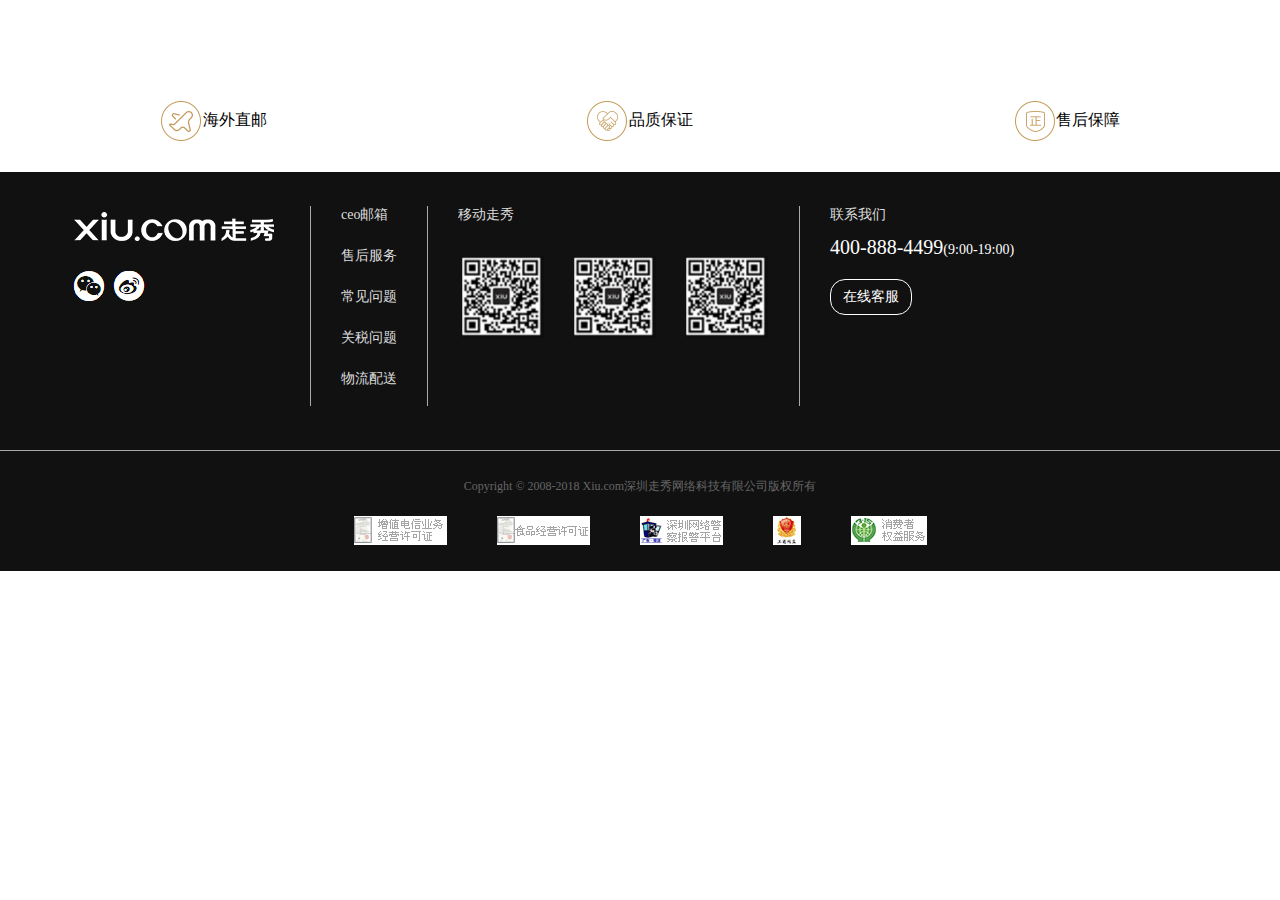
<file: footer.html>
<!DOCTYPE html>
<html lang="en">
<head>
    <meta charset="UTF-8">
    <meta name="viewport" content="width=device-width, initial-scale=1.0">
    <meta http-equiv="X-UA-Compatible" content="ie=edge">
    <title>Document</title>
    <link rel="stylesheet" href="css/public.css">
</head>
<body>
    <footer>
        <div id="one">
            <p><img src="images/one1.png">海外直邮</p>
            <p><img src="images/one2.png">品质保证</p>
            <p><img src="images/one3.png">售后保障</p>
        </div>
        <div id="two">
            <ul>
                <li><img src="images/two1.png"></li>
                <li>
                    <a href="#">ceo邮箱</a>
                    <a href="#">售后服务</a>
                    <a href="#">常见问题</a>
                    <a href="#">关税问题</a>
                    <a href="#">物流配送</a>
                </li>
                <li>
                    <p>移动走秀</p>
                    <p><img src="images/two2.png"></p>
                </li>
                <li>
                <p>联系我们</p>
                <p>400-888-4499<span>(9:00-19:00)</span></p>
                <p>在线客服</p>
                </li>
            </ul>
        </div>
        <div id="three">
            <p>Copyright © 2008-2018 Xiu.com深圳走秀网络科技有限公司版权所有</p>
        </div>
        <div id="four">
                <p><img src="images/three.png"></p>
        </div>
        <div id="five"></div>
    </footer>
</body>
</html>
</file>
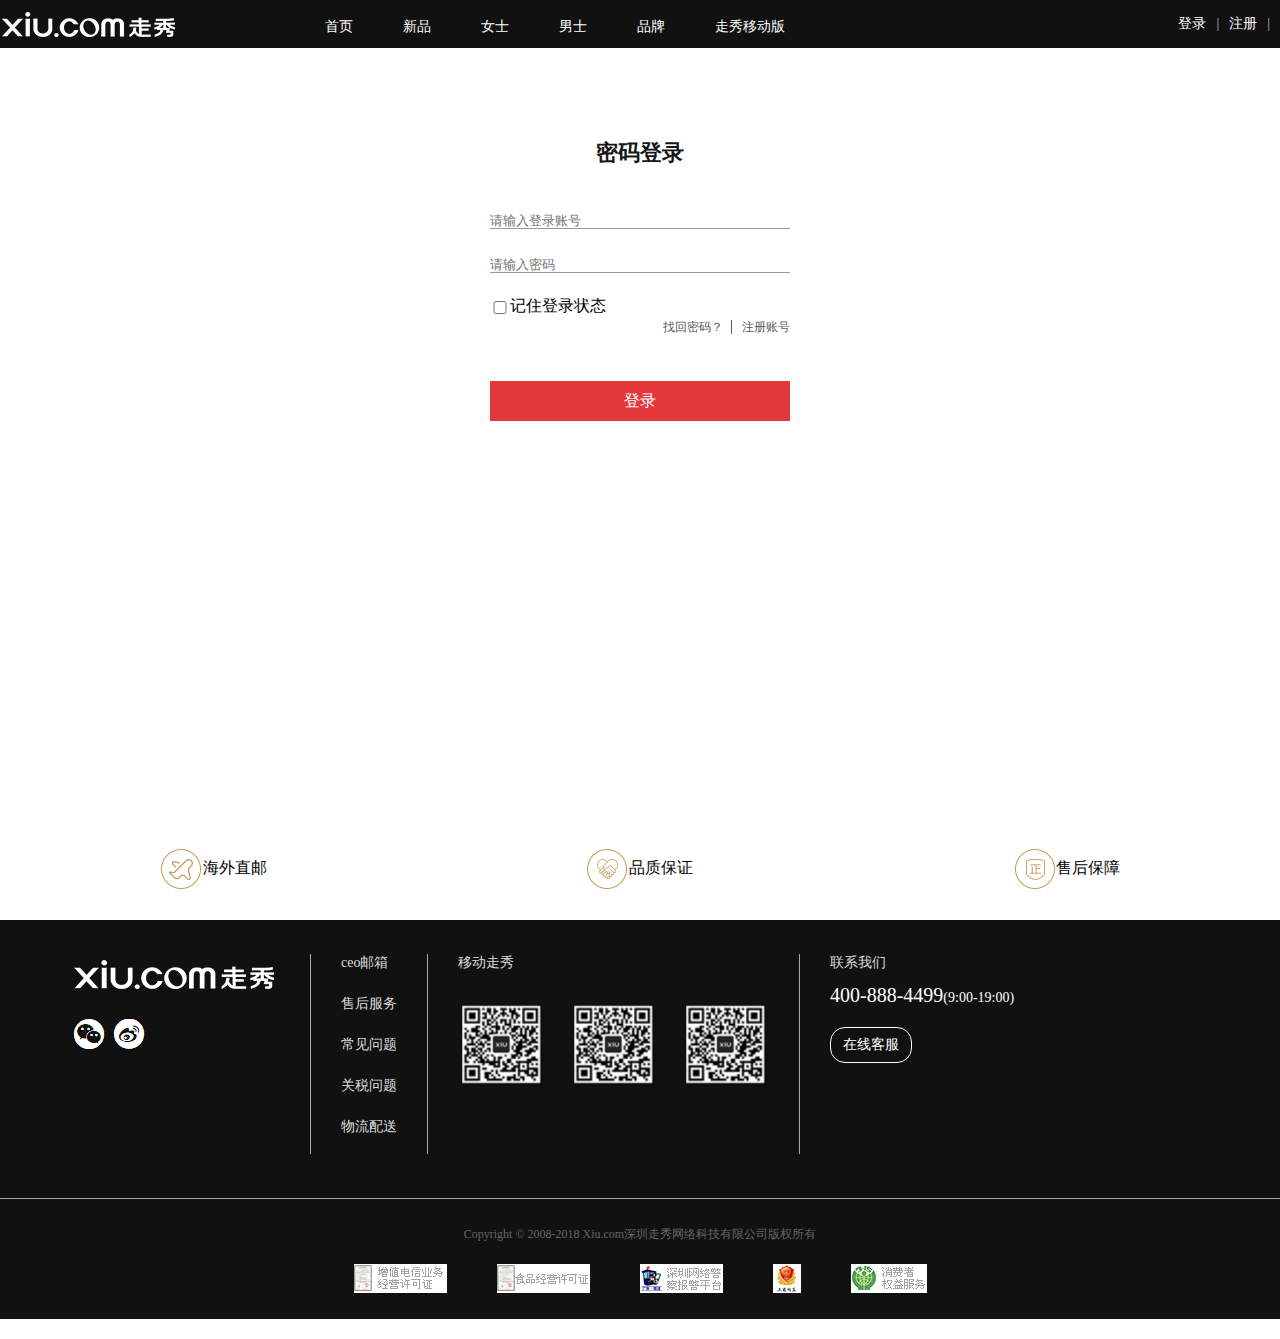
<file: login.html>
<!DOCTYPE html>
<html lang="en">

<head>
    <meta charset="UTF-8">
    <meta name="viewport" content="width=device-width, initial-scale=1.0">
    <meta http-equiv="X-UA-Compatible" content="ie=edge">
    <title>Document</title>
    <link rel="stylesheet" href="css/public.css">
    <link rel="stylesheet" href="css/login.css">
    <style type="text/css">
        #main {
            width: 1200px;
            height: auto;
            margin: 0 auto;
        }

        #mainForm {
            margin: 50px auto;
            width: 300px;
            min-height: 600px;
        }

        .login1 {
            color: #161619;
            font-size: 22px;
            text-align: center;
            font-weight: 700;
            cursor: pointer;
            margin-bottom: 40px;
            padding-top: 40px;
        }

        #mainForm input {
            border: none;
            outline: none;
            border-bottom: 1px solid #999;
            margin-bottom: 5px;
            margin-top: 5px;
            width: 300px;
        }

        #mainForm p {
            float: right;
        }

        #mainForm p a {
            font-size: 12px;
            color: #595959;
            cursor: pointer;
        }

        #submit {
            width: 300px;
            margin-top: 45px;
            height: 40px;
            line-height: 40px;
            color: #fff;
            font-size: 16px;
            background-color: #e4393c;
            cursor: pointer;
            outline: none;
            border: 0;
        }
    </style>
</head>

<body>
    <div id="top">
        <ul>
            <li><a href="index.html">首页</a></li>
            <li><a href="shop.html">新品</a></li>
            <li><a href="#">女士</a></li>
            <li><a href="#">男士</a></li>
            <li><a href="#">品牌</a></li>
            <li><a href="#">走秀移动版</a></li>
        </ul>
        <p><a href="login.html">登录</a>|<a href="registe.html">注册</a>|</p>
    </div>
    <div id="main">
        <form method="post" action="api/doLogin.php" id="mainForm">
            <div class="login1">密码登录</div>
            <input type="text" placeholder="请输入登录账号" name="username"><br><br>
            <input type="password" placeholder="请输入密码" name="password"><br><br>
            <label id="memory"><input type="checkbox" name="autologin[]" value="1" id="memory"
                    style="float: left;width:20px;" />记住登录状态</label><br>
            <p><a href="#" style="margin-right: 10px;padding-right: 8px;border-right: 1px solid #595959;">找回密码？</a><a
                    href="registe.html">注册账号</a></p>
            <button type="submit" id="submit">登录</button>
        </form>
    </div>
    <footer>
        <div id="one">
            <p><img src="images/one1.png">海外直邮</p>
            <p><img src="images/one2.png">品质保证</p>
            <p><img src="images/one3.png">售后保障</p>
        </div>
        <div id="two">
            <ul>
                <li><img src="images/two1.png"></li>
                <li>
                    <a href="#">ceo邮箱</a>
                    <a href="#">售后服务</a>
                    <a href="#">常见问题</a>
                    <a href="#">关税问题</a>
                    <a href="#">物流配送</a>
                </li>
                <li>
                    <p>移动走秀</p>
                    <p><img src="images/two2.png"></p>
                </li>
                <li>
                    <p>联系我们</p>
                    <p>400-888-4499<span>(9:00-19:00)</span></p>
                    <p>在线客服</p>
                </li>
            </ul>
        </div>
        <div id="three">
            <p>Copyright © 2008-2018 Xiu.com深圳走秀网络科技有限公司版权所有</p>
        </div>
        <div id="four">
            <p><img src="images/three.png"></p>
        </div>
        <div id="five"></div>
    </footer>
</body>

</html>
</file>
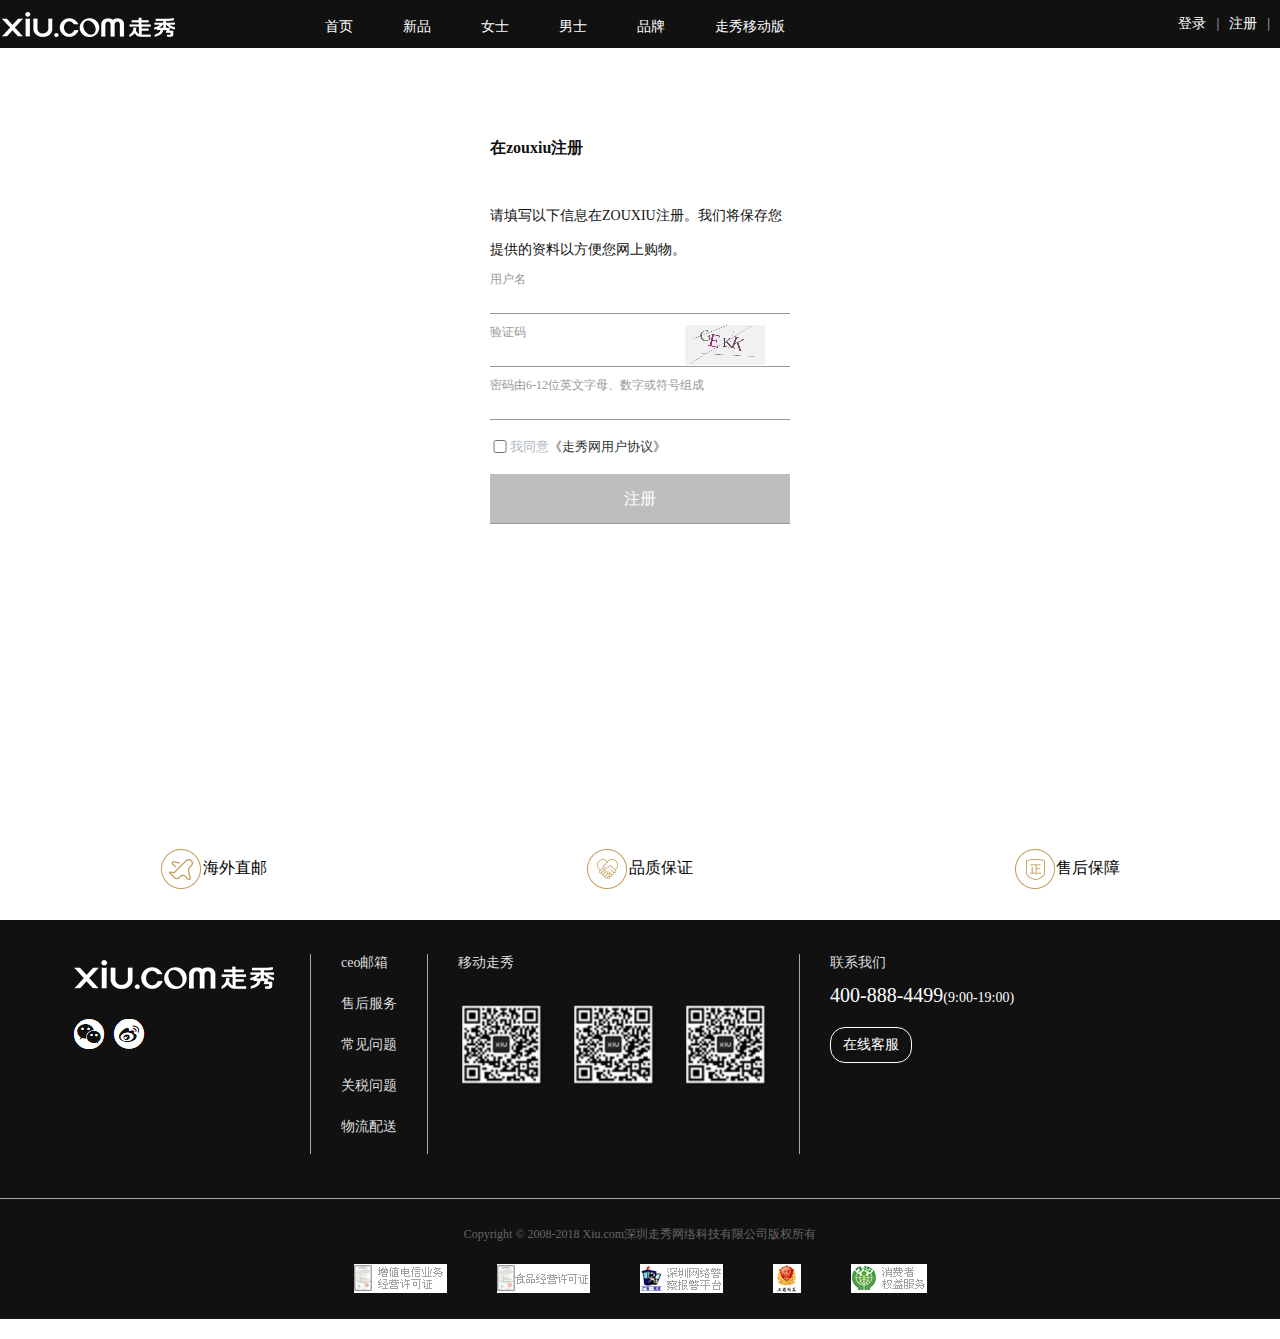
<file: registe.html>
<!DOCTYPE html>
<html lang="en">

<head>
    <meta charset="UTF-8">
    <meta name="viewport" content="width=device-width, initial-scale=1.0">
    <meta http-equiv="X-UA-Compatible" content="ie=edge">
    <title>Document</title>
    <link rel="stylesheet" href="css/public.css">
    <link rel="stylesheet" href="css/login.css">
    <script type="text/javascript" src="js/Ajax.js"></script>
    <style type="text/css">
        #main {
            width: 1200px;
            height: auto;
            margin: 0 auto;
        }

        #mainForm {
            margin: 50px auto;
            width: 300px;
            min-height: 600px;
        }

        .registe1 {
            padding-top: 40px;
            font-size: 16px;
            font-weight: 700;
            color: #111;
        }

        .registe2 {
            padding-top: 40px;
            color: #111;
            font-size: 14px;
            line-height: 2.4;
        }

        #mainForm p {
            padding-bottom: 5px;
            margin-top: 5px;
            color: #999;
            font-size: 12px;
            position: relative;
        }

        #mainForm p span {
            position: absolute;
            left: 284px;
            top: 25px;
            display: inline-block;
            width: 15px;
            height: 15px;
            /* border-radius: 50%;
            border: 1px solid #000; */
            text-align: center;
            line-height: 15px;
            font-weight: 700;
            font-size: 16px;
        }

        #mainForm input {
            border: none;
            outline: none;
            border-bottom: 1px solid #999;
            margin-bottom: 5px;
            margin-top: 5px;
            width: 300px;
        }

        #submit {
            color: #fff;
            background-color: #bebebe;
            margin-top: 45px;
            width: 300px;
            height: 50px;
            line-height: 50px;
            font-size: 16px;
            cursor: pointer;
        }

        #content2 {
            position: relative;
        }

        #content2 input {
            border: none;
            outline: none;
            border-bottom: 1px solid #999;
            margin-bottom: 5px;
            margin-top: 5px;
            width: 300px;

        }

        #mycanvas {
            width: 80px;
            height: 40px;
            position: absolute;
            left: 195px;
            top: 1px;
            font-weight: 500;
            background: #f1f1f1;
        }
    </style>
    <script type="text/javascript">
        var value = "";
        /**生成一个随机数**/
        function randomNum(min, max) {
            return Math.floor(Math.random() * (max - min) + min);
        }
        /**生成一个随机色**/
        function randomColor(min, max) {
            var r = randomNum(min, max);
            var g = randomNum(min, max);
            var b = randomNum(min, max);
            return "rgb(" + r + "," + g + "," + b + ")";
        }

        function yzm() {
            var _yzm = document.getElementById("mycanvas");
            var width = _yzm.width;
            var height = _yzm.height;
            var ctx = _yzm.getContext('2d');
            ctx.clearRect(0, 0, width, height);
            ctx.textBaseline = 'bottom';
            /**绘制文字**/
            var str = 'ABCEFGHJKLMNPQRSTWXY123456789';
            value = "";
            for (var i = 0; i < 4; i++) {
                var txt = str[randomNum(0, str.length)];
                value += txt;
                ctx.fillStyle = randomColor(50, 160); //随机生成字体颜色
                ctx.font = randomNum(50, 80) + 'px SimHei'; //随机生成字体大小
                var x = 10 + i * 45;
                var y = randomNum(25, 35);
                var deg = randomNum(-30, 30);
                //修改坐标原点和旋转角度
                ctx.translate(x, y);
                ctx.rotate(deg * Math.PI / 180);
                ctx.fillText(txt, 40, 60);
                //恢复坐标原点和旋转角度
                ctx.rotate(-deg * Math.PI / 180);
                ctx.translate(-x, -y);
            }
            for (var i = 0; i < 4; i++) {
                ctx.strokeStyle = randomColor(40, 180);
                ctx.beginPath();
                ctx.moveTo(randomNum(0, width), randomNum(0, height));
                ctx.lineTo(randomNum(0, width), randomNum(0, height));
                ctx.stroke();
            }
        }

        function verify() {
            this._title = document.getElementsByClassName("title");
            this._input = document.getElementsByClassName("verify");
            this.event = function () {
                var _me = this;
                for (let i = 0; i < this._input.length; i++) {
                    this._input[i].onfocus = function () {
                        this.onmouseover = null;
                        this.onmouseout = null;
                        _me._title[i].innerHTML = "";
                    }
                }
                this._input[0].onblur = function () {
                    var _names = /^[a-z]\w{8,24}/g;
                    if (this.value === "") {
                        _me._title[0].innerHTML = '×';
                        _me._title[0].style.color = "red";
                    } else if (_names.test(this.value) === false) {
                        _me._title[0].innerHTML = '×';
                        _me._title[0].style.color = "red";
                    } else {
                        _me._title[0].innerHTML = '√';
                        _me._title[0].style.color = "green";
                    }
                }
                this._input[1].onblur = function () {
                    var inputCode = document.getElementById("yzm").value;
                    if (inputCode.length <= 0) {
                        _me._title[1].innerHTML = '×';
                        _me._title[1].style.color = "red";
                    } else if (inputCode.toUpperCase() !== value) {
                        _me._title[1].innerHTML = '×';
                        _me._title[1].style.color = "red";
                        yzm();
                    } else {
                        _me._title[1].innerHTML = '√';
                        _me._title[1].style.color = "green";
                    }
                }
                this._input[2].onblur = function () {
                    var _password = /^[a-z]\w{6,12}/g;
                    if (this.value === "") {
                        _me._title[2].innerHTML = '×';
                        _me._title[2].style.color = "red";
                    } else if (_password.test(this.value) === false) {
                        _me._title[2].innerHTML = '×';
                        _me._title[2].style.color = "red";
                    } else {
                        _me._title[2].innerHTML = '√';
                        _me._title[2].style.color = "green";
                    }
                }
                var _registe = document.getElementById("submit");
                _registe.onclick = function () {
                    _me._input[0].focus();
                    _me._input[1].focus();
                    _me._input[2].focus();
                    _me._input[2].blur();
                    if (_me._title[0].innerHTML === "√" && _me._title[1].innerHTML === "√" &&
                        _me._title[2].innerHTML === "√") {
                        _me.insert(_me._input[0].value, _me._input[2].value);
                        // window.location.href = "login.html";
                    }
                }
            }
            this.insert = function (_user, _pwd) {
                console.log(_user, _pwd);
                var _ajax = new Ajax();
                _ajax.request({
                    url: "api/signup.php",
                    data: {
                        user: _user,
                        pwd: _pwd
                    },
                    success: function (_data) {
                        _data=window.eval("("+_data+")");
                        if(_data.code===2000){
                            alert("注册成功");
                            window.location.href="login.html";
                        }else{
                            alert("注册失败，用户名已存在");
                        }
                    }
                })
            }
        }

        function main() {
            yzm();
            document.getElementById("mycanvas").onclick = function () {
                yzm();
            }
            var _verify = new verify();
            _verify.event();
        }
        window.onload = main;
    </script>
</head>

<body>
    <div id="top">
        <ul>
            <li><a href="index.html">首页</a></li>
            <li><a href="shop.html">新品</a></li>
            <li><a href="#">女士</a></li>
            <li><a href="#">男士</a></li>
            <li><a href="#">品牌</a></li>
            <li><a href="#">走秀移动版</a></li>
        </ul>
        <p><a href="login.html">登录</a>|<a href="registe.html">注册</a>|</p>
    </div>
    <div id="main">
        <form method="post" id="mainForm">
            <div class="registe1">在zouxiu注册</div>
            <div class="registe2">请填写以下信息在ZOUXIU注册。我们将保存您提供的资料以方便您网上购物。</div>
            <p>用户名<span class="title"></span></p>
            <input type="text" name="username" value="" id="user" class="verify">
            <div id="content2">
                <p>验证码<span class="title"></span></p>
                <input id="yzm" type="text" name="verifycode" value="" class="verify">
                <canvas id="mycanvas"></canvas>
            </div>
            <p>密码由6-12位英文字母、数字或符号组成<span class="title"></span></p>
            <input type="text" name="password" value="" id="pwd" class="verify">
            <div style="color: #afb6c0;
            font-size: 13px;margin-top: 10px;margin-bottom: 10px;line-height: 24px;cursor: pointer;"><input
                    type="checkbox" id="memory" style="float: left;width:20px;">我同意<a target="_blank"
                    href="http://www.xiu.com/#/topic/pc_agreement" style="color: #333">《走秀网用户协议》</a></div>
            <p><input type="button" name="submit" id="submit" value="注册"></p>
        </form>
    </div>
    <footer>
        <div id="one">
            <p><img src="images/one1.png">海外直邮</p>
            <p><img src="images/one2.png">品质保证</p>
            <p><img src="images/one3.png">售后保障</p>
        </div>
        <div id="two">
            <ul>
                <li><img src="images/two1.png"></li>
                <li>
                    <a href="#">ceo邮箱</a>
                    <a href="#">售后服务</a>
                    <a href="#">常见问题</a>
                    <a href="#">关税问题</a>
                    <a href="#">物流配送</a>
                </li>
                <li>
                    <p>移动走秀</p>
                    <p><img src="images/two2.png"></p>
                </li>
                <li>
                    <p>联系我们</p>
                    <p>400-888-4499<span>(9:00-19:00)</span></p>
                    <p>在线客服</p>
                </li>
            </ul>
        </div>
        <div id="three">
            <p>Copyright © 2008-2018 Xiu.com深圳走秀网络科技有限公司版权所有</p>
        </div>
        <div id="four">
            <p><img src="images/three.png"></p>
        </div>
        <div id="five"></div>
    </footer>
</body>

</html>
</file>
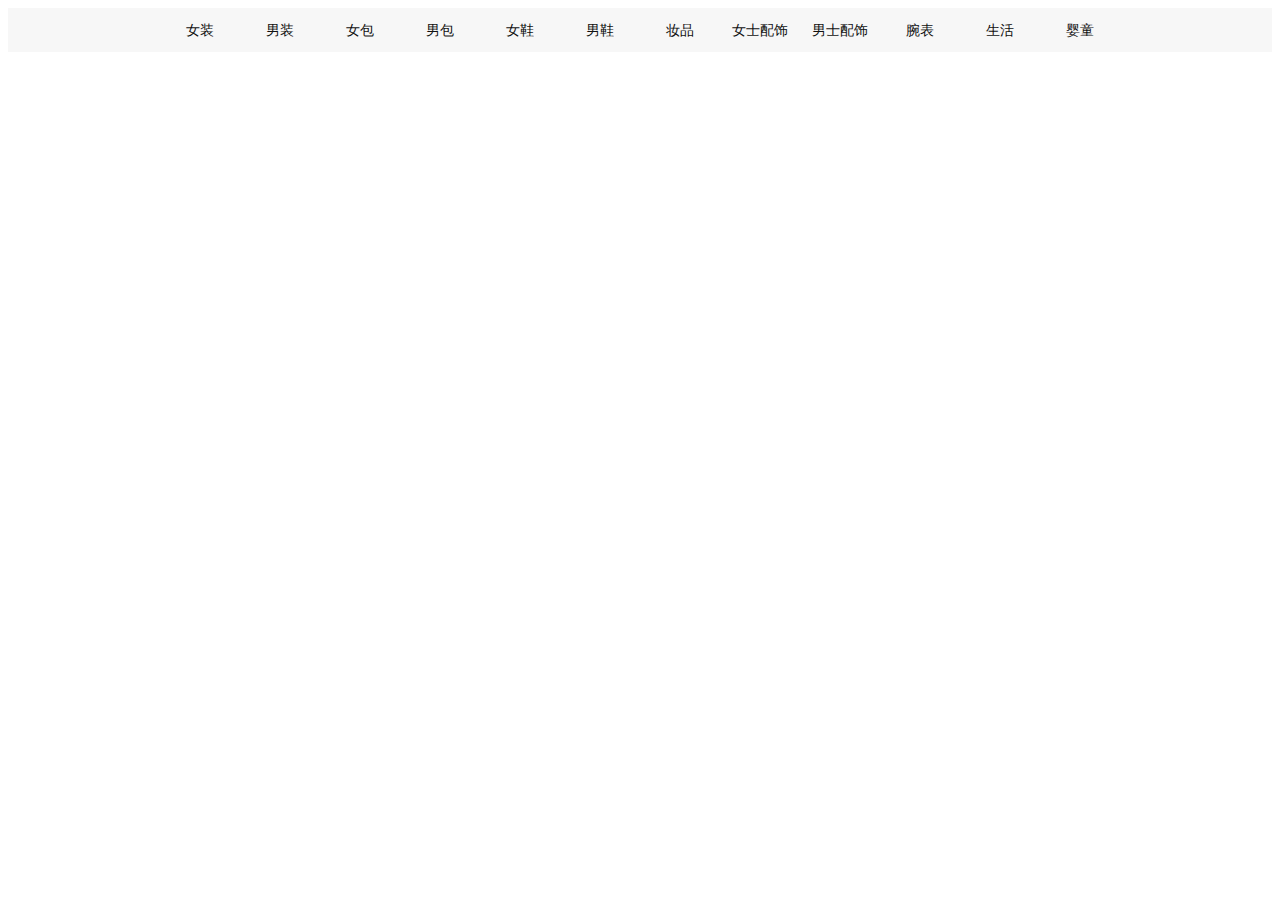
<file: two.html>
<!DOCTYPE html>
<html lang="en">

<head>
    <meta charset="UTF-8">
    <meta name="viewport" content="width=device-width, initial-scale=1.0">
    <meta http-equiv="X-UA-Compatible" content="ie=edge">
    <title>Document</title>
    <style type="text/css">
        hgroup {
            height: 44px;
            background-color: #f7f7f7;
            border-bottom: 1px solid #fff;
        }

        .hgroup-list {
            width: 1200px;
            height: 45px;
            margin: 0 auto;
            display: flex;
            align-items: center;
            justify-content: center;
        }

        .hgroup-list>div>div:nth-child(1) {
            height: 44px;
            line-height: 44px;
            min-width: 60px;
            padding-right: 10px;
            padding-left: 10px;
            cursor: pointer;
            text-align: center;
            font-size: 14px;
            color: #111;
            position: relative;
            z-index: 99999;
        }

        .list1-1 {
            position: absolute;
            left: -1px;
            top: 44px;
            align-content: baseline;
            background-color: #fff;
            border: 1px solid #d7d7d7;
            width: 450px;
            padding: 20px 10px;
            min-height: 200px;
            display:none;
            z-index: 9999;
        }

        .line {
            opacity: 0;
            width: 80px;
            position: absolute;
            bottom: -2px;
            left: 1px;
            right: 1px;
            background-color: #fff;
            height: 3px;
            z-index: 99999;
        }

        .list1-1>ul>li {
            padding-top: 10px;
            padding-bottom: 10px;
            font-size: 14px;
            cursor: pointer;
            color: #111;
            font-weight: bold;
            text-align: left;

        }

        .list1-1>ul>li>a {
            margin-bottom: 10px;
            font-size: 14px;
            color: #333;
            padding-right: 10px;
            margin-right: 10px;
            border-right: 1px solid #d7d7d7;
            cursor: pointer;
            font-weight: normal;
        }
    </style>
    <script type="text/javascript">
    function hgroupevent() {
            var _hgroup = document.getElementsByTagName("hgroup")[0];
            for (let i = 0; i < 12; i++) {
                _hgroup.children[0].children[i].children[0].onmouseover = function () {
                    _hgroup.children[0].children[i].children[0].style.cssText =
                        "border-left: 1px solid #d7d7d7;border-right: 1px solid #d7d7d7;"
                     _hgroup.children[0].children[i].children[0].children[1].style.opacity = 1;
                    _hgroup.children[0].children[i].children[0].children[0].style.display = "block";
                }
                _hgroup.children[0].children[i].children[0].onmouseout = function () {
                    _hgroup.children[0].children[i].children[0].style.cssText = "border:none;"
                    _hgroup.children[0].children[i].children[0].children[1].style.opacity = 0;
                    _hgroup.children[0].children[i].children[0].children[0].style.display = "none";
                }
            }
        }
        window.onload=function(){
            hgroupevent();
        }
    </script>
</head>

<body>
    <hgroup>
        <div class="hgroup-list">
            <div class="list1">
                <div>女装
                    <div class="list1-1">
                        <ul>
                            <li>上装</li>
                            <li><a href="#">T恤</a>
                                <a href="#">吊带/背心</a>
                                <a href="#">雪纺衫</a>
                                <a href="#">上衣</a>
                                <a href="#">露肩衫</a>
                                <a href="#">POLO衫</a>
                                <a href="#">卫衣</a>
                                <a href="#">衬衫</a>
                                <a href="#">毛衣/针织衫</a>
                                <a href="#">羊绒衫</a>
                                <a href="#">皮衣</a>
                                <a href="#">皮草</a>
                                <a href="#">大衣</a>
                                <a href="#">风衣</a>
                                <a href="#">羽绒服</a>
                                <a href="#">棉服</a>
                                <a href="#">西装</a>
                                <a href="#">马甲</a>
                                <a href="#">牛仔外套</a>
                                <a href="#">棒球夹克</a>
                                <a href="#">外套</a>
                            </li>
                            <li>内衣/袜子</li>
                            <li><a href="#">文胸</a>
                                <a href="#">内衣套装</a>
                                <a href="#">打底内衣</a>
                                <a href="#">内裤</a>
                                <a href="#">塑身内衣</a>
                                <a href="#">袜子</a>
                                <a href="#">睡衣/居家服</a>
                            </li>
                            <li>裙装</li>
                            <li><a href="#">半身裙</a>
                                <a href="#">针织连衣裙</a>
                                <a href="#">沙滩裙</a>
                                <a href="#">连衣裙</a>
                            </li>
                            <li>套装</li>
                            <li><a href="#">正装套装</a>
                                <a href="#">休闲套装</a>
                            </li>
                            <li>下装</li>
                            <li><a href="#">牛仔裤</a>
                                <a href="#">短裤</a>
                                <a href="#">正装裤</a>
                                <a href="#">喇叭裤</a>
                                <a href="#">阔腿裤</a>
                                <a href="#">休闲裤</a>
                                <a href="#">针织运动裤</a>
                                <a href="#">皮裤</a>
                                <a href="#">打底裤</a>
                                <a href="#">连身裤</a>
                            </li>
                            <li>运动户外</li>
                            <li><a href="#">运动上装</a>
                                <a href="#">运动下装</a>
                                <a href="#">运动套装</a>
                                <a href="#">瑜伽服</a>
                                <a href="#">户外装/冲锋衣</a>
                                <a href="#">运动内衣</a>
                                <a href="#">泳衣</a>
                                <a href="#">沙滩装</a>
                                <a href="#">泳帽/泳镜</a>
                            </li>
                            <li>情侣/亲子装</li>
                            <li><a href="#">情侣T恤</a>
                                <a href="#">情侣衬衫</a>
                                <a href="#">情侣外套</a>
                                <a href="#">情侣套装</a>
                            </li>
                        </ul>
                    </div>
                    <div class="line"></div>
                </div>
                
            </div>
            <div class="list1">
                <div>男装<div class="list1-1">
                        <ul>
                            <li>上装</li>
                            <li><a href="#">T恤</a>
                                <a href="#">背心</a>
                                <a href="#">POLO衫</a>
                                <a href="#">卫衣</a>
                                <a href="#">衬衫</a>
                                <a href="#">夹克</a>
                                <a href="#">棒球夹克</a>
                                <a href="#">外套</a>
                                <a href="#">牛仔外套</a>
                                <a href="#">皮衣</a>
                                <a href="#">正装西服</a>
                                <a href="#">休闲西服</a>
                                <a href="#">风衣</a>
                                <a href="#">大衣</a>
                                <a href="#">马甲</a>
                                <a href="#">毛衣/针织衫</a>
                                <a href="#">羊绒衫</a>
                                <a href="#">羽绒服</a>
                                <a href="#">棉服</a>
                            </li>
                            <li>下装</li>
                            <li><a href="#">短裤</a>
                                <a href="#">沙滩裤</a>
                                <a href="#">牛仔裤</a>
                                <a href="#">休闲裤</a>
                                <a href="#">针织运动裤</a>
                                <a href="#">西裤</a>
                                <a href="#">皮裤</a>
                            </li>
                            <li>套装</li>
                            <li><a href="#">正装套装</a>
                                <a href="#">休闲套装</a>
                            </li>
                            <li>运动户外</li>
                            <li><a href="#">运动上装</a>
                                <a href="#">运动下装</a>
                                <a href="#">运动套装</a>
                                <a href="#">户外装/冲锋衣</a>
                                <a href="#">泳裤</a>
                                <a href="#">沙滩装</a>
                                <a href="#">泳帽/泳镜</a>
                            </li>
                            <li>内衣/袜子</li>
                            <li><a href="#">睡衣/家居服</a>
                                <a href="#">内裤</a>
                                <a href="#">袜子</a>
                            </li>
                        </ul>
                    </div>
                    <div class="line"></div>
                </div>
                
            </div>
            <div class="list1">
                <div>女包<div class="list1-1">
                        <ul>
                            <li>上装</li>
                            <li><a href="#">T恤</a>
                                <a href="#">吊带/背心</a>
                                <a href="#">雪纺衫</a>
                                <a href="#">上衣</a>
                                <a href="#">露肩衫</a>
                                <a href="#">POLO衫</a>
                                <a href="#">卫衣</a>
                                <a href="#">衬衫</a>
                                <a href="#">毛衣/针织衫</a>
                                <a href="#">羊绒衫</a>
                                <a href="#">皮衣</a>
                                <a href="#">皮草</a>
                                <a href="#">大衣</a>
                                <a href="#">风衣</a>
                                <a href="#">羽绒服</a>
                                <a href="#">棉服</a>
                                <a href="#">西装</a>
                                <a href="#">马甲</a>
                                <a href="#">牛仔外套</a>
                                <a href="#">棒球夹克</a>
                                <a href="#">外套</a>
                            </li>
                            <li>内衣/袜子</li>
                            <li><a href="#">文胸</a>
                                <a href="#">内衣套装</a>
                                <a href="#">打底内衣</a>
                                <a href="#">内裤</a>
                                <a href="#">塑身内衣</a>
                                <a href="#">袜子</a>
                                <a href="#">睡衣/居家服</a>
                            </li>
                            <li>裙装</li>
                            <li><a href="#">半身裙</a>
                                <a href="#">针织连衣裙</a>
                                <a href="#">沙滩裙</a>
                                <a href="#">连衣裙</a>
                            </li>
                            <li>套装</li>
                            <li><a href="#">正装套装</a>
                                <a href="#">休闲套装</a>
                            </li>
                            <li>下装</li>
                            <li><a href="#">牛仔裤</a>
                                <a href="#">短裤</a>
                                <a href="#">正装裤</a>
                                <a href="#">喇叭裤</a>
                                <a href="#">阔腿裤</a>
                                <a href="#">休闲裤</a>
                                <a href="#">针织运动裤</a>
                                <a href="#">皮裤</a>
                                <a href="#">打底裤</a>
                                <a href="#">连身裤</a>
                            </li>
                            <li>运动户外</li>
                            <li><a href="#">运动上装</a>
                                <a href="#">运动下装</a>
                                <a href="#">运动套装</a>
                                <a href="#">瑜伽服</a>
                                <a href="#">户外装/冲锋衣</a>
                                <a href="#">运动内衣</a>
                                <a href="#">泳衣</a>
                                <a href="#">沙滩装</a>
                                <a href="#">泳帽泳镜</a>
                            </li>
                            <li>情侣/亲子装</li>
                            <li><a href="#">情侣T恤</a>
                                <a href="#">情侣衬衫</a>
                                <a href="#">情侣外套</a>
                                <a href="#">情侣套装</a>
                            </li>
                        </ul>
                    </div>
                    <div class="line"></div>
                </div>
                
            </div>
            <div class="list1">
                <div>男包<div class="list1-1">
                        <ul>
                            <li>上装</li>
                            <li><a href="#">T恤</a>
                                <a href="#">吊带/背心</a>
                                <a href="#">雪纺衫</a>
                                <a href="#">上衣</a>
                                <a href="#">露肩衫</a>
                                <a href="#">POLO衫</a>
                                <a href="#">卫衣</a>
                                <a href="#">衬衫</a>
                                <a href="#">毛衣/针织衫</a>
                                <a href="#">羊绒衫</a>
                                <a href="#">皮衣</a>
                                <a href="#">皮草</a>
                                <a href="#">大衣</a>
                                <a href="#">风衣</a>
                                <a href="#">羽绒服</a>
                                <a href="#">棉服</a>
                                <a href="#">西装</a>
                                <a href="#">马甲</a>
                                <a href="#">牛仔外套</a>
                                <a href="#">棒球夹克</a>
                                <a href="#">外套</a>
                            </li>
                            <li>内衣/袜子</li>
                            <li><a href="#">文胸</a>
                                <a href="#">内衣套装</a>
                                <a href="#">打底内衣</a>
                                <a href="#">内裤</a>
                                <a href="#">塑身内衣</a>
                                <a href="#">袜子</a>
                                <a href="#">睡衣/居家服</a>
                            </li>
                            <li>裙装</li>
                            <li><a href="#">半身裙</a>
                                <a href="#">针织连衣裙</a>
                                <a href="#">沙滩裙</a>
                                <a href="#">连衣裙</a>
                            </li>
                            <li>套装</li>
                            <li><a href="#">正装套装</a>
                                <a href="#">休闲套装</a>
                            </li>
                            <li>下装</li>
                            <li><a href="#">牛仔裤</a>
                                <a href="#">短裤</a>
                                <a href="#">正装裤</a>
                                <a href="#">喇叭裤</a>
                                <a href="#">阔腿裤</a>
                                <a href="#">休闲裤</a>
                                <a href="#">针织运动裤</a>
                                <a href="#">皮裤</a>
                                <a href="#">打底裤</a>
                                <a href="#">连身裤</a>
                            </li>
                            <li>运动户外</li>
                            <li><a href="#">运动上装</a>
                                <a href="#">运动下装</a>
                                <a href="#">运动套装</a>
                                <a href="#">瑜伽服</a>
                                <a href="#">户外装/冲锋衣</a>
                                <a href="#">运动内衣</a>
                                <a href="#">泳衣</a>
                                <a href="#">沙滩装</a>
                                <a href="#">泳帽泳镜</a>
                            </li>
                            <li>情侣/亲子装</li>
                            <li><a href="#">情侣T恤</a>
                                <a href="#">情侣衬衫</a>
                                <a href="#">情侣外套</a>
                                <a href="#">情侣套装</a>
                            </li>
                        </ul>
                    </div>
                    <div class="line"></div>
                </div>
                
                
            </div>
            <div class="list1">
                <div>女鞋<div class="list1-1">
                        <ul>
                            <li>上装</li>
                            <li><a href="#">T恤</a>
                                <a href="#">吊带/背心</a>
                                <a href="#">雪纺衫</a>
                                <a href="#">上衣</a>
                                <a href="#">露肩衫</a>
                                <a href="#">POLO衫</a>
                                <a href="#">卫衣</a>
                                <a href="#">衬衫</a>
                                <a href="#">毛衣/针织衫</a>
                                <a href="#">羊绒衫</a>
                                <a href="#">皮衣</a>
                                <a href="#">皮草</a>
                                <a href="#">大衣</a>
                                <a href="#">风衣</a>
                                <a href="#">羽绒服</a>
                                <a href="#">棉服</a>
                                <a href="#">西装</a>
                                <a href="#">马甲</a>
                                <a href="#">牛仔外套</a>
                                <a href="#">棒球夹克</a>
                                <a href="#">外套</a>
                            </li>
                            <li>内衣/袜子</li>
                            <li><a href="#">文胸</a>
                                <a href="#">内衣套装</a>
                                <a href="#">打底内衣</a>
                                <a href="#">内裤</a>
                                <a href="#">塑身内衣</a>
                                <a href="#">袜子</a>
                                <a href="#">睡衣/居家服</a>
                            </li>
                            <li>裙装</li>
                            <li><a href="#">半身裙</a>
                                <a href="#">针织连衣裙</a>
                                <a href="#">沙滩裙</a>
                                <a href="#">连衣裙</a>
                            </li>
                            <li>套装</li>
                            <li><a href="#">正装套装</a>
                                <a href="#">休闲套装</a>
                            </li>
                            <li>下装</li>
                            <li><a href="#">牛仔裤</a>
                                <a href="#">短裤</a>
                                <a href="#">正装裤</a>
                                <a href="#">喇叭裤</a>
                                <a href="#">阔腿裤</a>
                                <a href="#">休闲裤</a>
                                <a href="#">针织运动裤</a>
                                <a href="#">皮裤</a>
                                <a href="#">打底裤</a>
                                <a href="#">连身裤</a>
                            </li>
                            <li>运动户外</li>
                            <li><a href="#">运动上装</a>
                                <a href="#">运动下装</a>
                                <a href="#">运动套装</a>
                                <a href="#">瑜伽服</a>
                                <a href="#">户外装/冲锋衣</a>
                                <a href="#">运动内衣</a>
                                <a href="#">泳衣</a>
                                <a href="#">沙滩装</a>
                                <a href="#">泳帽泳镜</a>
                            </li>
                            <li>情侣/亲子装</li>
                            <li><a href="#">情侣T恤</a>
                                <a href="#">情侣衬衫</a>
                                <a href="#">情侣外套</a>
                                <a href="#">情侣套装</a>
                            </li>
                        </ul>
                    </div>
                    <div class="line"></div>
                </div>
                
                
            </div>
            <div class="list1">
                <div>男鞋<div class="list1-1">
                        <ul>
                            <li>上装</li>
                            <li><a href="#">T恤</a>
                                <a href="#">吊带/背心</a>
                                <a href="#">雪纺衫</a>
                                <a href="#">上衣</a>
                                <a href="#">露肩衫</a>
                                <a href="#">POLO衫</a>
                                <a href="#">卫衣</a>
                                <a href="#">衬衫</a>
                                <a href="#">毛衣/针织衫</a>
                                <a href="#">羊绒衫</a>
                                <a href="#">皮衣</a>
                                <a href="#">皮草</a>
                                <a href="#">大衣</a>
                                <a href="#">风衣</a>
                                <a href="#">羽绒服</a>
                                <a href="#">棉服</a>
                                <a href="#">西装</a>
                                <a href="#">马甲</a>
                                <a href="#">牛仔外套</a>
                                <a href="#">棒球夹克</a>
                                <a href="#">外套</a>
                            </li>
                            <li>内衣/袜子</li>
                            <li><a href="#">文胸</a>
                                <a href="#">内衣套装</a>
                                <a href="#">打底内衣</a>
                                <a href="#">内裤</a>
                                <a href="#">塑身内衣</a>
                                <a href="#">袜子</a>
                                <a href="#">睡衣/居家服</a>
                            </li>
                            <li>裙装</li>
                            <li><a href="#">半身裙</a>
                                <a href="#">针织连衣裙</a>
                                <a href="#">沙滩裙</a>
                                <a href="#">连衣裙</a>
                            </li>
                            <li>套装</li>
                            <li><a href="#">正装套装</a>
                                <a href="#">休闲套装</a>
                            </li>
                            <li>下装</li>
                            <li><a href="#">牛仔裤</a>
                                <a href="#">短裤</a>
                                <a href="#">正装裤</a>
                                <a href="#">喇叭裤</a>
                                <a href="#">阔腿裤</a>
                                <a href="#">休闲裤</a>
                                <a href="#">针织运动裤</a>
                                <a href="#">皮裤</a>
                                <a href="#">打底裤</a>
                                <a href="#">连身裤</a>
                            </li>
                            <li>运动户外</li>
                            <li><a href="#">运动上装</a>
                                <a href="#">运动下装</a>
                                <a href="#">运动套装</a>
                                <a href="#">瑜伽服</a>
                                <a href="#">户外装/冲锋衣</a>
                                <a href="#">运动内衣</a>
                                <a href="#">泳衣</a>
                                <a href="#">沙滩装</a>
                                <a href="#">泳帽泳镜</a>
                            </li>
                            <li>情侣/亲子装</li>
                            <li><a href="#">情侣T恤</a>
                                <a href="#">情侣衬衫</a>
                                <a href="#">情侣外套</a>
                                <a href="#">情侣套装</a>
                            </li>
                        </ul>
                    </div>
                    <div class="line"></div>
                </div>
                
                
            </div>
            <div class="list1">
                <div>妆品<div class="list1-1">
                        <ul>
                            <li>上装</li>
                            <li><a href="#">T恤</a>
                                <a href="#">吊带/背心</a>
                                <a href="#">雪纺衫</a>
                                <a href="#">上衣</a>
                                <a href="#">露肩衫</a>
                                <a href="#">POLO衫</a>
                                <a href="#">卫衣</a>
                                <a href="#">衬衫</a>
                                <a href="#">毛衣/针织衫</a>
                                <a href="#">羊绒衫</a>
                                <a href="#">皮衣</a>
                                <a href="#">皮草</a>
                                <a href="#">大衣</a>
                                <a href="#">风衣</a>
                                <a href="#">羽绒服</a>
                                <a href="#">棉服</a>
                                <a href="#">西装</a>
                                <a href="#">马甲</a>
                                <a href="#">牛仔外套</a>
                                <a href="#">棒球夹克</a>
                                <a href="#">外套</a>
                            </li>
                            <li>内衣/袜子</li>
                            <li><a href="#">文胸</a>
                                <a href="#">内衣套装</a>
                                <a href="#">打底内衣</a>
                                <a href="#">内裤</a>
                                <a href="#">塑身内衣</a>
                                <a href="#">袜子</a>
                                <a href="#">睡衣/居家服</a>
                            </li>
                            <li>裙装</li>
                            <li><a href="#">半身裙</a>
                                <a href="#">针织连衣裙</a>
                                <a href="#">沙滩裙</a>
                                <a href="#">连衣裙</a>
                            </li>
                            <li>套装</li>
                            <li><a href="#">正装套装</a>
                                <a href="#">休闲套装</a>
                            </li>
                            <li>下装</li>
                            <li><a href="#">牛仔裤</a>
                                <a href="#">短裤</a>
                                <a href="#">正装裤</a>
                                <a href="#">喇叭裤</a>
                                <a href="#">阔腿裤</a>
                                <a href="#">休闲裤</a>
                                <a href="#">针织运动裤</a>
                                <a href="#">皮裤</a>
                                <a href="#">打底裤</a>
                                <a href="#">连身裤</a>
                            </li>
                            <li>运动户外</li>
                            <li><a href="#">运动上装</a>
                                <a href="#">运动下装</a>
                                <a href="#">运动套装</a>
                                <a href="#">瑜伽服</a>
                                <a href="#">户外装/冲锋衣</a>
                                <a href="#">运动内衣</a>
                                <a href="#">泳衣</a>
                                <a href="#">沙滩装</a>
                                <a href="#">泳帽泳镜</a>
                            </li>
                            <li>情侣/亲子装</li>
                            <li><a href="#">情侣T恤</a>
                                <a href="#">情侣衬衫</a>
                                <a href="#">情侣外套</a>
                                <a href="#">情侣套装</a>
                            </li>
                        </ul>
                    </div>
                    <div class="line"></div>
                </div>
                
                
            </div>
            <div class="list1">
                <div>女士配饰 <div class="list1-1">
                        <ul>
                            <li>上装</li>
                            <li><a href="#">T恤</a>
                                <a href="#">吊带/背心</a>
                                <a href="#">雪纺衫</a>
                                <a href="#">上衣</a>
                                <a href="#">露肩衫</a>
                                <a href="#">POLO衫</a>
                                <a href="#">卫衣</a>
                                <a href="#">衬衫</a>
                                <a href="#">毛衣/针织衫</a>
                                <a href="#">羊绒衫</a>
                                <a href="#">皮衣</a>
                                <a href="#">皮草</a>
                                <a href="#">大衣</a>
                                <a href="#">风衣</a>
                                <a href="#">羽绒服</a>
                                <a href="#">棉服</a>
                                <a href="#">西装</a>
                                <a href="#">马甲</a>
                                <a href="#">牛仔外套</a>
                                <a href="#">棒球夹克</a>
                                <a href="#">外套</a>
                            </li>
                            <li>内衣/袜子</li>
                            <li><a href="#">文胸</a>
                                <a href="#">内衣套装</a>
                                <a href="#">打底内衣</a>
                                <a href="#">内裤</a>
                                <a href="#">塑身内衣</a>
                                <a href="#">袜子</a>
                                <a href="#">睡衣/居家服</a>
                            </li>
                            <li>裙装</li>
                            <li><a href="#">半身裙</a>
                                <a href="#">针织连衣裙</a>
                                <a href="#">沙滩裙</a>
                                <a href="#">连衣裙</a>
                            </li>
                            <li>套装</li>
                            <li><a href="#">正装套装</a>
                                <a href="#">休闲套装</a>
                            </li>
                            <li>下装</li>
                            <li><a href="#">牛仔裤</a>
                                <a href="#">短裤</a>
                                <a href="#">正装裤</a>
                                <a href="#">喇叭裤</a>
                                <a href="#">阔腿裤</a>
                                <a href="#">休闲裤</a>
                                <a href="#">针织运动裤</a>
                                <a href="#">皮裤</a>
                                <a href="#">打底裤</a>
                                <a href="#">连身裤</a>
                            </li>
                            <li>运动户外</li>
                            <li><a href="#">运动上装</a>
                                <a href="#">运动下装</a>
                                <a href="#">运动套装</a>
                                <a href="#">瑜伽服</a>
                                <a href="#">户外装/冲锋衣</a>
                                <a href="#">运动内衣</a>
                                <a href="#">泳衣</a>
                                <a href="#">沙滩装</a>
                                <a href="#">泳帽泳镜</a>
                            </li>
                            <li>情侣/亲子装</li>
                            <li><a href="#">情侣T恤</a>
                                <a href="#">情侣衬衫</a>
                                <a href="#">情侣外套</a>
                                <a href="#">情侣套装</a>
                            </li>
                        </ul>
                    </div>
                    <div class="line"></div>
                </div>
                
               
            </div>
            <div class="list1">
                <div>男士配饰<div class="list1-1">
                        <ul>
                            <li>上装</li>
                            <li><a href="#">T恤</a>
                                <a href="#">吊带/背心</a>
                                <a href="#">雪纺衫</a>
                                <a href="#">上衣</a>
                                <a href="#">露肩衫</a>
                                <a href="#">POLO衫</a>
                                <a href="#">卫衣</a>
                                <a href="#">衬衫</a>
                                <a href="#">毛衣/针织衫</a>
                                <a href="#">羊绒衫</a>
                                <a href="#">皮衣</a>
                                <a href="#">皮草</a>
                                <a href="#">大衣</a>
                                <a href="#">风衣</a>
                                <a href="#">羽绒服</a>
                                <a href="#">棉服</a>
                                <a href="#">西装</a>
                                <a href="#">马甲</a>
                                <a href="#">牛仔外套</a>
                                <a href="#">棒球夹克</a>
                                <a href="#">外套</a>
                            </li>
                            <li>内衣/袜子</li>
                            <li><a href="#">文胸</a>
                                <a href="#">内衣套装</a>
                                <a href="#">打底内衣</a>
                                <a href="#">内裤</a>
                                <a href="#">塑身内衣</a>
                                <a href="#">袜子</a>
                                <a href="#">睡衣/居家服</a>
                            </li>
                            <li>裙装</li>
                            <li><a href="#">半身裙</a>
                                <a href="#">针织连衣裙</a>
                                <a href="#">沙滩裙</a>
                                <a href="#">连衣裙</a>
                            </li>
                            <li>套装</li>
                            <li><a href="#">正装套装</a>
                                <a href="#">休闲套装</a>
                            </li>
                            <li>下装</li>
                            <li><a href="#">牛仔裤</a>
                                <a href="#">短裤</a>
                                <a href="#">正装裤</a>
                                <a href="#">喇叭裤</a>
                                <a href="#">阔腿裤</a>
                                <a href="#">休闲裤</a>
                                <a href="#">针织运动裤</a>
                                <a href="#">皮裤</a>
                                <a href="#">打底裤</a>
                                <a href="#">连身裤</a>
                            </li>
                            <li>运动户外</li>
                            <li><a href="#">运动上装</a>
                                <a href="#">运动下装</a>
                                <a href="#">运动套装</a>
                                <a href="#">瑜伽服</a>
                                <a href="#">户外装/冲锋衣</a>
                                <a href="#">运动内衣</a>
                                <a href="#">泳衣</a>
                                <a href="#">沙滩装</a>
                                <a href="#">泳帽泳镜</a>
                            </li>
                            <li>情侣/亲子装</li>
                            <li><a href="#">情侣T恤</a>
                                <a href="#">情侣衬衫</a>
                                <a href="#">情侣外套</a>
                                <a href="#">情侣套装</a>
                            </li>
                        </ul>
                    </div>
                    <div class="line"></div>
                </div>
                
                
            </div>
            <div class="list1">
                <div>腕表<div class="list1-1">
                        <ul>
                            <li>上装</li>
                            <li><a href="#">T恤</a>
                                <a href="#">吊带/背心</a>
                                <a href="#">雪纺衫</a>
                                <a href="#">上衣</a>
                                <a href="#">露肩衫</a>
                                <a href="#">POLO衫</a>
                                <a href="#">卫衣</a>
                                <a href="#">衬衫</a>
                                <a href="#">毛衣/针织衫</a>
                                <a href="#">羊绒衫</a>
                                <a href="#">皮衣</a>
                                <a href="#">皮草</a>
                                <a href="#">大衣</a>
                                <a href="#">风衣</a>
                                <a href="#">羽绒服</a>
                                <a href="#">棉服</a>
                                <a href="#">西装</a>
                                <a href="#">马甲</a>
                                <a href="#">牛仔外套</a>
                                <a href="#">棒球夹克</a>
                                <a href="#">外套</a>
                            </li>
                            <li>内衣/袜子</li>
                            <li><a href="#">文胸</a>
                                <a href="#">内衣套装</a>
                                <a href="#">打底内衣</a>
                                <a href="#">内裤</a>
                                <a href="#">塑身内衣</a>
                                <a href="#">袜子</a>
                                <a href="#">睡衣/居家服</a>
                            </li>
                            <li>裙装</li>
                            <li><a href="#">半身裙</a>
                                <a href="#">针织连衣裙</a>
                                <a href="#">沙滩裙</a>
                                <a href="#">连衣裙</a>
                            </li>
                            <li>套装</li>
                            <li><a href="#">正装套装</a>
                                <a href="#">休闲套装</a>
                            </li>
                            <li>下装</li>
                            <li><a href="#">牛仔裤</a>
                                <a href="#">短裤</a>
                                <a href="#">正装裤</a>
                                <a href="#">喇叭裤</a>
                                <a href="#">阔腿裤</a>
                                <a href="#">休闲裤</a>
                                <a href="#">针织运动裤</a>
                                <a href="#">皮裤</a>
                                <a href="#">打底裤</a>
                                <a href="#">连身裤</a>
                            </li>
                            <li>运动户外</li>
                            <li><a href="#">运动上装</a>
                                <a href="#">运动下装</a>
                                <a href="#">运动套装</a>
                                <a href="#">瑜伽服</a>
                                <a href="#">户外装/冲锋衣</a>
                                <a href="#">运动内衣</a>
                                <a href="#">泳衣</a>
                                <a href="#">沙滩装</a>
                                <a href="#">泳帽泳镜</a>
                            </li>
                            <li>情侣/亲子装</li>
                            <li><a href="#">情侣T恤</a>
                                <a href="#">情侣衬衫</a>
                                <a href="#">情侣外套</a>
                                <a href="#">情侣套装</a>
                            </li>
                        </ul>
                    </div>
                    <div class="line"></div>
                </div>
                
                
            </div>
            <div class="list1">
                <div>生活<div class="list1-1">
                        <ul>
                            <li>上装</li>
                            <li><a href="#">T恤</a>
                                <a href="#">吊带/背心</a>
                                <a href="#">雪纺衫</a>
                                <a href="#">上衣</a>
                                <a href="#">露肩衫</a>
                                <a href="#">POLO衫</a>
                                <a href="#">卫衣</a>
                                <a href="#">衬衫</a>
                                <a href="#">毛衣/针织衫</a>
                                <a href="#">羊绒衫</a>
                                <a href="#">皮衣</a>
                                <a href="#">皮草</a>
                                <a href="#">大衣</a>
                                <a href="#">风衣</a>
                                <a href="#">羽绒服</a>
                                <a href="#">棉服</a>
                                <a href="#">西装</a>
                                <a href="#">马甲</a>
                                <a href="#">牛仔外套</a>
                                <a href="#">棒球夹克</a>
                                <a href="#">外套</a>
                            </li>
                            <li>内衣/袜子</li>
                            <li><a href="#">文胸</a>
                                <a href="#">内衣套装</a>
                                <a href="#">打底内衣</a>
                                <a href="#">内裤</a>
                                <a href="#">塑身内衣</a>
                                <a href="#">袜子</a>
                                <a href="#">睡衣/居家服</a>
                            </li>
                            <li>裙装</li>
                            <li><a href="#">半身裙</a>
                                <a href="#">针织连衣裙</a>
                                <a href="#">沙滩裙</a>
                                <a href="#">连衣裙</a>
                            </li>
                            <li>套装</li>
                            <li><a href="#">正装套装</a>
                                <a href="#">休闲套装</a>
                            </li>
                            <li>下装</li>
                            <li><a href="#">牛仔裤</a>
                                <a href="#">短裤</a>
                                <a href="#">正装裤</a>
                                <a href="#">喇叭裤</a>
                                <a href="#">阔腿裤</a>
                                <a href="#">休闲裤</a>
                                <a href="#">针织运动裤</a>
                                <a href="#">皮裤</a>
                                <a href="#">打底裤</a>
                                <a href="#">连身裤</a>
                            </li>
                            <li>运动户外</li>
                            <li><a href="#">运动上装</a>
                                <a href="#">运动下装</a>
                                <a href="#">运动套装</a>
                                <a href="#">瑜伽服</a>
                                <a href="#">户外装/冲锋衣</a>
                                <a href="#">运动内衣</a>
                                <a href="#">泳衣</a>
                                <a href="#">沙滩装</a>
                                <a href="#">泳帽泳镜</a>
                            </li>
                            <li>情侣/亲子装</li>
                            <li><a href="#">情侣T恤</a>
                                <a href="#">情侣衬衫</a>
                                <a href="#">情侣外套</a>
                                <a href="#">情侣套装</a>
                            </li>
                        </ul>
                    </div>
                    <div class="line"></div>
                </div>
                
                
            </div>
            <div class="list1">
                <div>婴童<div class="list1-1">
                        <ul>
                            <li>上装</li>
                            <li><a href="#">T恤</a>
                                <a href="#">吊带/背心</a>
                                <a href="#">雪纺衫</a>
                                <a href="#">上衣</a>
                                <a href="#">露肩衫</a>
                                <a href="#">POLO衫</a>
                                <a href="#">卫衣</a>
                                <a href="#">衬衫</a>
                                <a href="#">毛衣/针织衫</a>
                                <a href="#">羊绒衫</a>
                                <a href="#">皮衣</a>
                                <a href="#">皮草</a>
                                <a href="#">大衣</a>
                                <a href="#">风衣</a>
                                <a href="#">羽绒服</a>
                                <a href="#">棉服</a>
                                <a href="#">西装</a>
                                <a href="#">马甲</a>
                                <a href="#">牛仔外套</a>
                                <a href="#">棒球夹克</a>
                                <a href="#">外套</a>
                            </li>
                            <li>内衣/袜子</li>
                            <li><a href="#">文胸</a>
                                <a href="#">内衣套装</a>
                                <a href="#">打底内衣</a>
                                <a href="#">内裤</a>
                                <a href="#">塑身内衣</a>
                                <a href="#">袜子</a>
                                <a href="#">睡衣/居家服</a>
                            </li>
                            <li>裙装</li>
                            <li><a href="#">半身裙</a>
                                <a href="#">针织连衣裙</a>
                                <a href="#">沙滩裙</a>
                                <a href="#">连衣裙</a>
                            </li>
                            <li>套装</li>
                            <li><a href="#">正装套装</a>
                                <a href="#">休闲套装</a>
                            </li>
                            <li>下装</li>
                            <li><a href="#">牛仔裤</a>
                                <a href="#">短裤</a>
                                <a href="#">正装裤</a>
                                <a href="#">喇叭裤</a>
                                <a href="#">阔腿裤</a>
                                <a href="#">休闲裤</a>
                                <a href="#">针织运动裤</a>
                                <a href="#">皮裤</a>
                                <a href="#">打底裤</a>
                                <a href="#">连身裤</a>
                            </li>
                            <li>运动户外</li>
                            <li><a href="#">运动上装</a>
                                <a href="#">运动下装</a>
                                <a href="#">运动套装</a>
                                <a href="#">瑜伽服</a>
                                <a href="#">户外装/冲锋衣</a>
                                <a href="#">运动内衣</a>
                                <a href="#">泳衣</a>
                                <a href="#">沙滩装</a>
                                <a href="#">泳帽泳镜</a>
                            </li>
                            <li>情侣/亲子装</li>
                            <li><a href="#">情侣T恤</a>
                                <a href="#">情侣衬衫</a>
                                <a href="#">情侣外套</a>
                                <a href="#">情侣套装</a>
                            </li>
                        </ul>
                    </div>
                    <div class="line"></div>
                </div>
                
                
            </div>
        </div>
    </hgroup>
</body>

</html>
</file>
<file: css/public.css>
* {
    padding: 0;
    margin: 0;
}

a {
    text-decoration: none;
    color: #000;
}

li {
    list-style: none;
}

img {
    border: 0;
    vertical-align: middle;
}

header {
    height: 78px;
    background: #fff url(../images/logo.png) no-repeat center center;
}

#top1 {
    width: 1200px;
    height: 78px;
    margin: 0 auto;
}

.top-left {
    float: left;
    margin-top: 24px;
    color: #bbb;
}

.top-left a {
    color: #333;
    font-size: 12px;
    padding-left: 16px;
    padding-right: 16px;
}

.top-left a:nth-child(3) {
    position: relative;
    
}

.top-left a i {
    position: absolute;
    display: inline-block;
    font-style: normal;
    width: 15px;
    height: 15px;
    background: red;
    border-radius: 3px;
    color: #fff;
    text-align: center;
    line-height: 15px;
}

.top-right {
    float: right;
    width: 350px;
    height: 30px;
    margin-top: 24px;
}

.top-right input:nth-child(1) {
    width: 300px;
    height: 28px;
    padding-left: 8px;
    font-size: 14px;
    color: #333;
    float: left;
    outline: none;

}

.top-right input:nth-child(2) {
    float: left;
    width: 33px;
    height: 32px;
    background: #c39a58 url(../images/expand.png) no-repeat center center;
    border: 0;
}

nav {
    height: 40px;
    background: #111;
}

nav>ul {
    width: 1200px;
    height: 40px;
    margin: 0 auto;
    display: flex;
    align-items: center;
    justify-content: center;
}

nav>ul>li {
    height: 14px;
    float: left;
    padding: 12px 15px;
    margin: 0 20px;
    cursor: pointer;
}

nav>ul>li>a {
    font-size: 14px;
    color: #fff;
}

nav>ul>li:hover {
    border-bottom: 2px solid #c39a58;
}

nav>ul>li:hover a {
    color: #c39a58;
}

hgroup {
    height: 44px;
    background-color: #f7f7f7;
    border-bottom: 1px solid #fff;
}

.hgroup-list {
    width: 1200px;
    height: 45px;
    margin: 0 auto;
    display: flex;
    align-items: center;
    justify-content: center;
}

.hgroup-list>div>div:nth-child(1) {
    height: 44px;
    line-height: 44px;
    min-width: 60px;
    padding-right: 10px;
    padding-left: 10px;
    cursor: pointer;
    text-align: center;
    font-size: 14px;
    color: #111;
    position: relative;
    z-index: 99999;
}

.list1-1 {
    position: absolute;
    left: -1px;
    top: 44px;
    align-content: baseline;
    background-color: #fff;
    border: 1px solid #d7d7d7;
    width: 450px;
    padding: 20px 10px;
    min-height: 200px;
    display: none;
    z-index: 9999;
}

.line {
    opacity: 0;
    width: 80px;
    position: absolute;
    bottom: -2px;
    left: 1px;
    right: 1px;
    background-color: #fff;
    height: 3px;
    z-index: 99999;
}

.list1-1>ul>li {
    font-size: 14px;
    cursor: pointer;
    color: #111;
    font-weight: bold;
    text-align: left;

}

.list1-1>ul>li>a {
    margin-bottom: 10px;
    font-size: 14px;
    color: #333;
    padding-right: 10px;
    margin-right: 10px;
    border-right: 1px solid #d7d7d7;
    cursor: pointer;
    font-weight: normal;
}

footer {
    height: 500px;
    clear: both;
    padding-top: 50px;
}

#one {
    display: flex;
    justify-content: space-around;
    margin-top: 50px;
    margin-bottom: 30px;
}

#two {
    display: flex;
    justify-content: center;
    background: #111;
    height: 278px;
    border-bottom: 1px solid #aaa;
}

#two ul {
    margin-top: 34px;
    width: 1200px;
    height: 200px;
}

#two ul li {
    float: left;
    padding: 0 30px;
    border-right: 1px solid #aaa;
    height: 200px;
}

#two ul li:nth-child(2) a {
    display: block;
    padding-bottom: 23px;
    font-size: 14px;
    color: #ddd;
    cursor: pointer;
}

#two ul li:nth-child(3) p {
    padding-bottom: 30px;
    font-size: 14px;
    color: #ddd;
}

#two ul li:nth-child(4) {
    border-right: none;
}

#two ul li:nth-child(4) p:nth-child(1) {
    padding-bottom: 12px;
    font-size: 14px;
    color: #ddd;
}

#two ul li:nth-child(4) p:nth-child(2) {
    font-size: 20px;
    color: #fff;
    cursor: pointer;
}

#two ul li:nth-child(4) p:nth-child(2) span {
    font-size: 14px;
}

#two ul li:nth-child(4) p:nth-child(3) {
    margin-top: 20px;
    width: 80px;
    padding-top: 8px;
    padding-bottom: 8px;
    font-size: 14px;
    text-align: center;
    color: #fff;
    background: #111;
    border-radius: 15px;
    border: 1px solid #fff;
    cursor: pointer;
}

#three {
    height: 60px;
    display: flex;
    justify-content: center;
    background: #111;
}

#three p {
    padding-top: 27px;
    padding-bottom: 20px;
    color: #666;
    font-size: 12px;
    text-align: center;
}

#four {
    height: 60px;
    display: flex;
    justify-content: center;
    background: #111;
}

#five {
    height: 20px;
    background: #fff;
}
</file>
<file: css/login.css>
* {
  padding: 0;
  margin: 0; }

a {
  text-decoration: none; }

li {
  list-style: none; }

img {
  border: none;
  vertical-align: middle; }

#top {
  width: 100%;
  height: 48px;
  background: #111 url(../images/logo1.png) no-repeat center left; }
  #top ul {
    width: 750px;
    height: 46px;
    display: flex;
    align-items: center;
    margin-left: 300px;
    float: left; }
    #top ul li {
      padding: 15px 25px 8px; }
      #top ul li a {
        color: #fff;
        font-size: 14px;
        cursor: pointer; }
  #top p {
    font-size: 14px;
    color: #bbb;
    float: right;
    margin-right: 10px; }
    #top p a {
      font-size: 14px;
      color: #fff;
      line-height: 48px;
      padding: 0 10px; }
</file>
